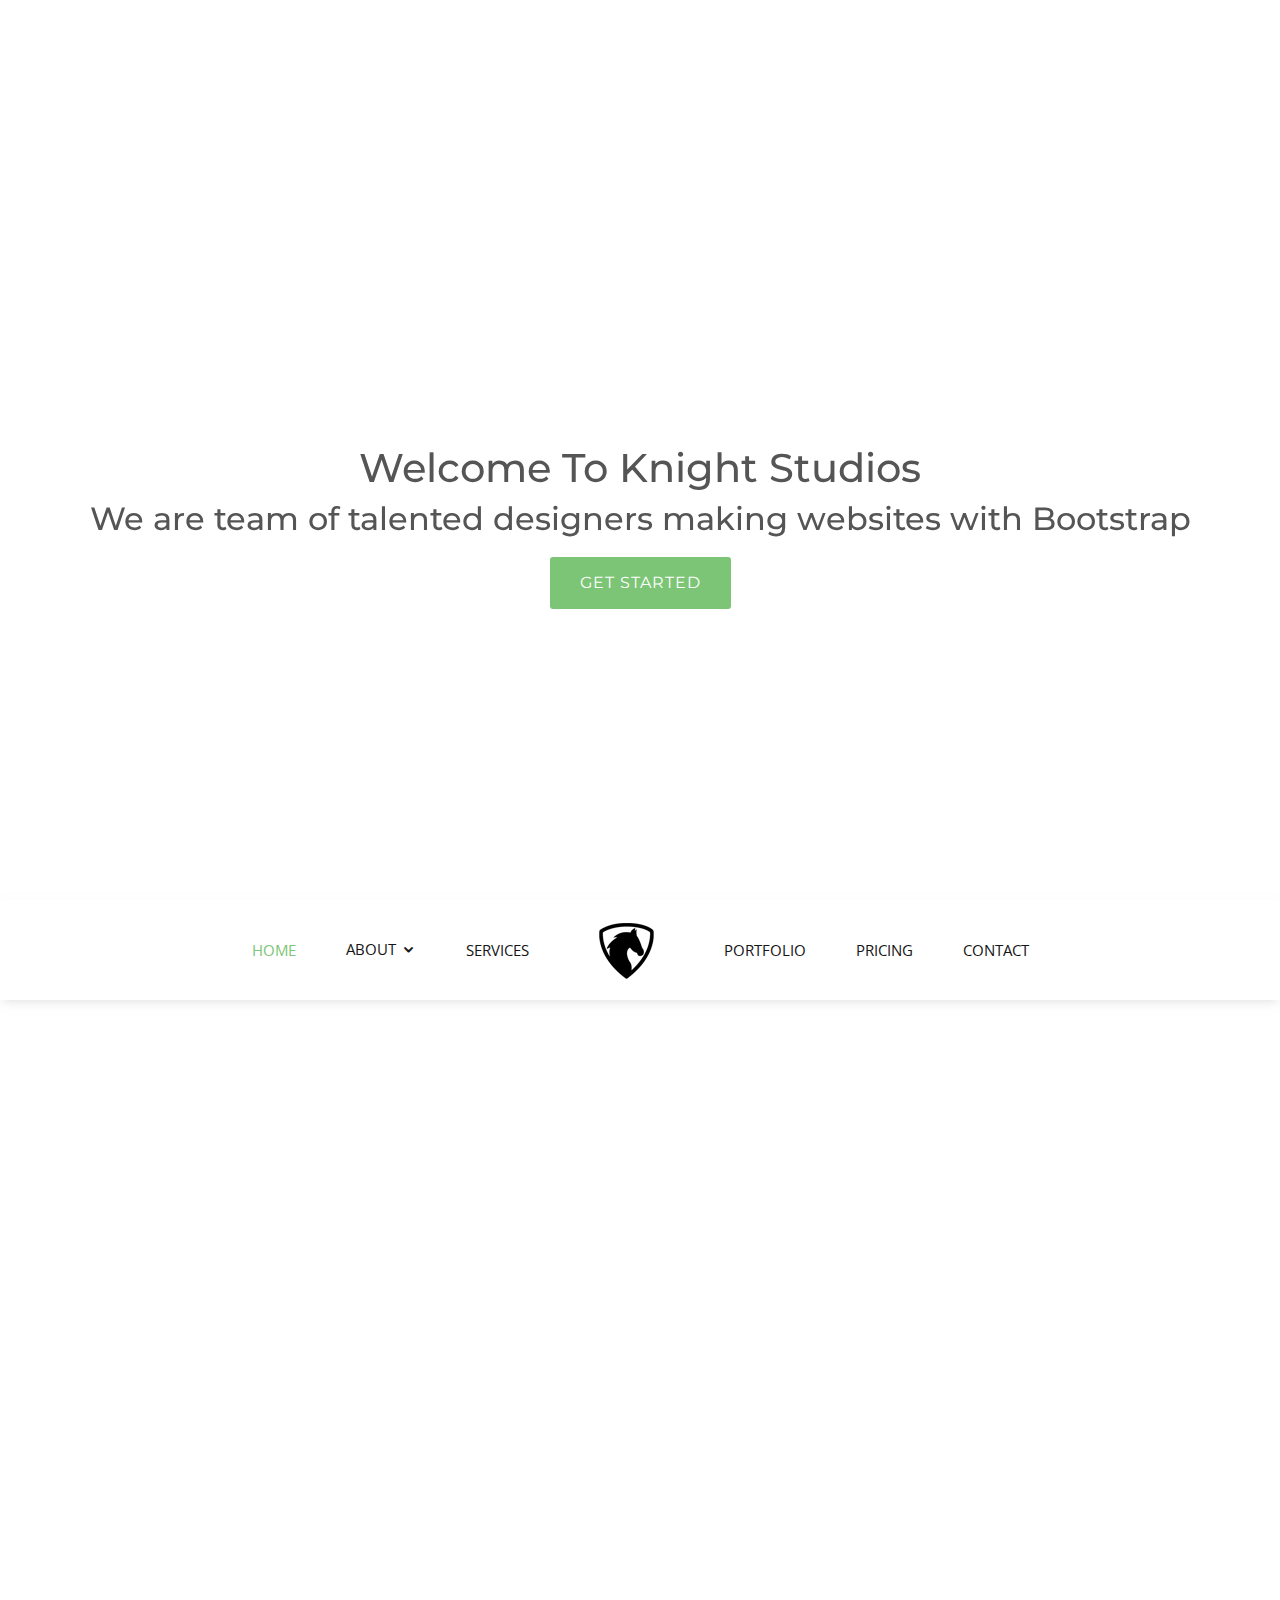
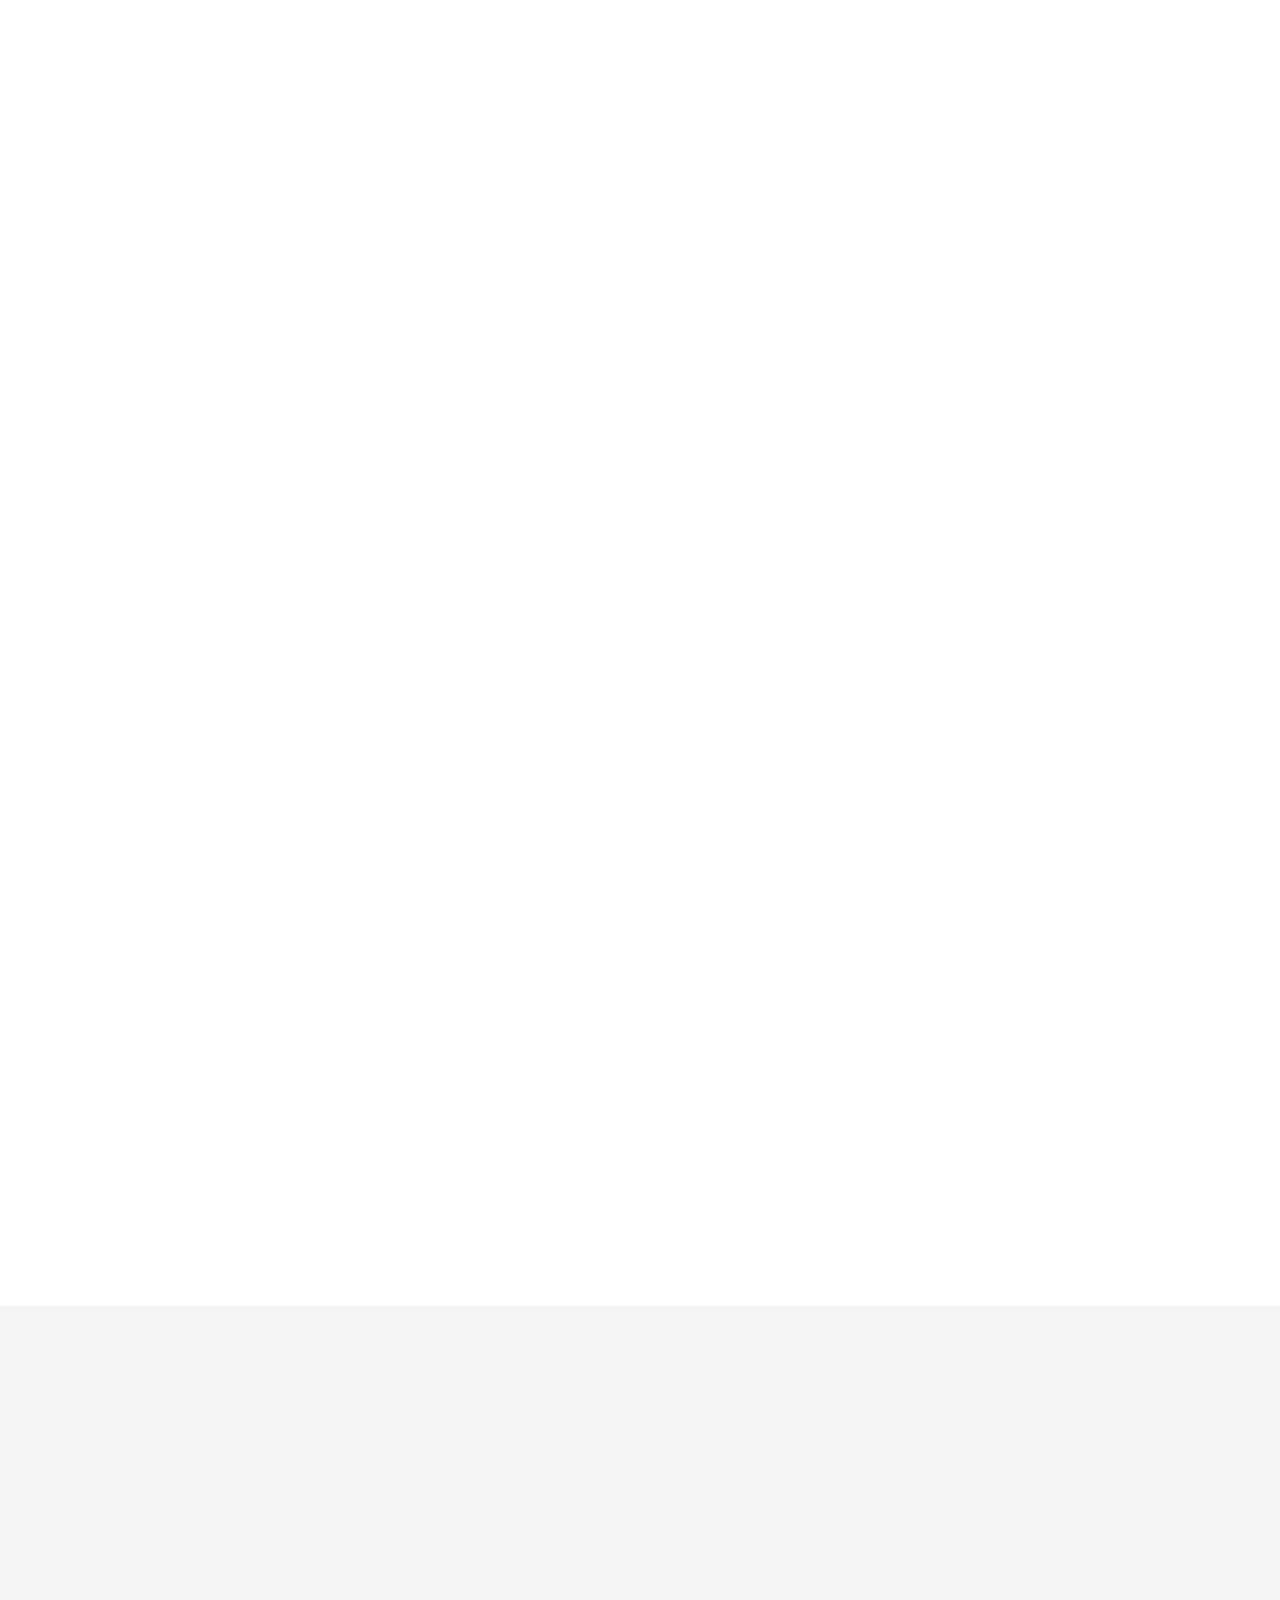
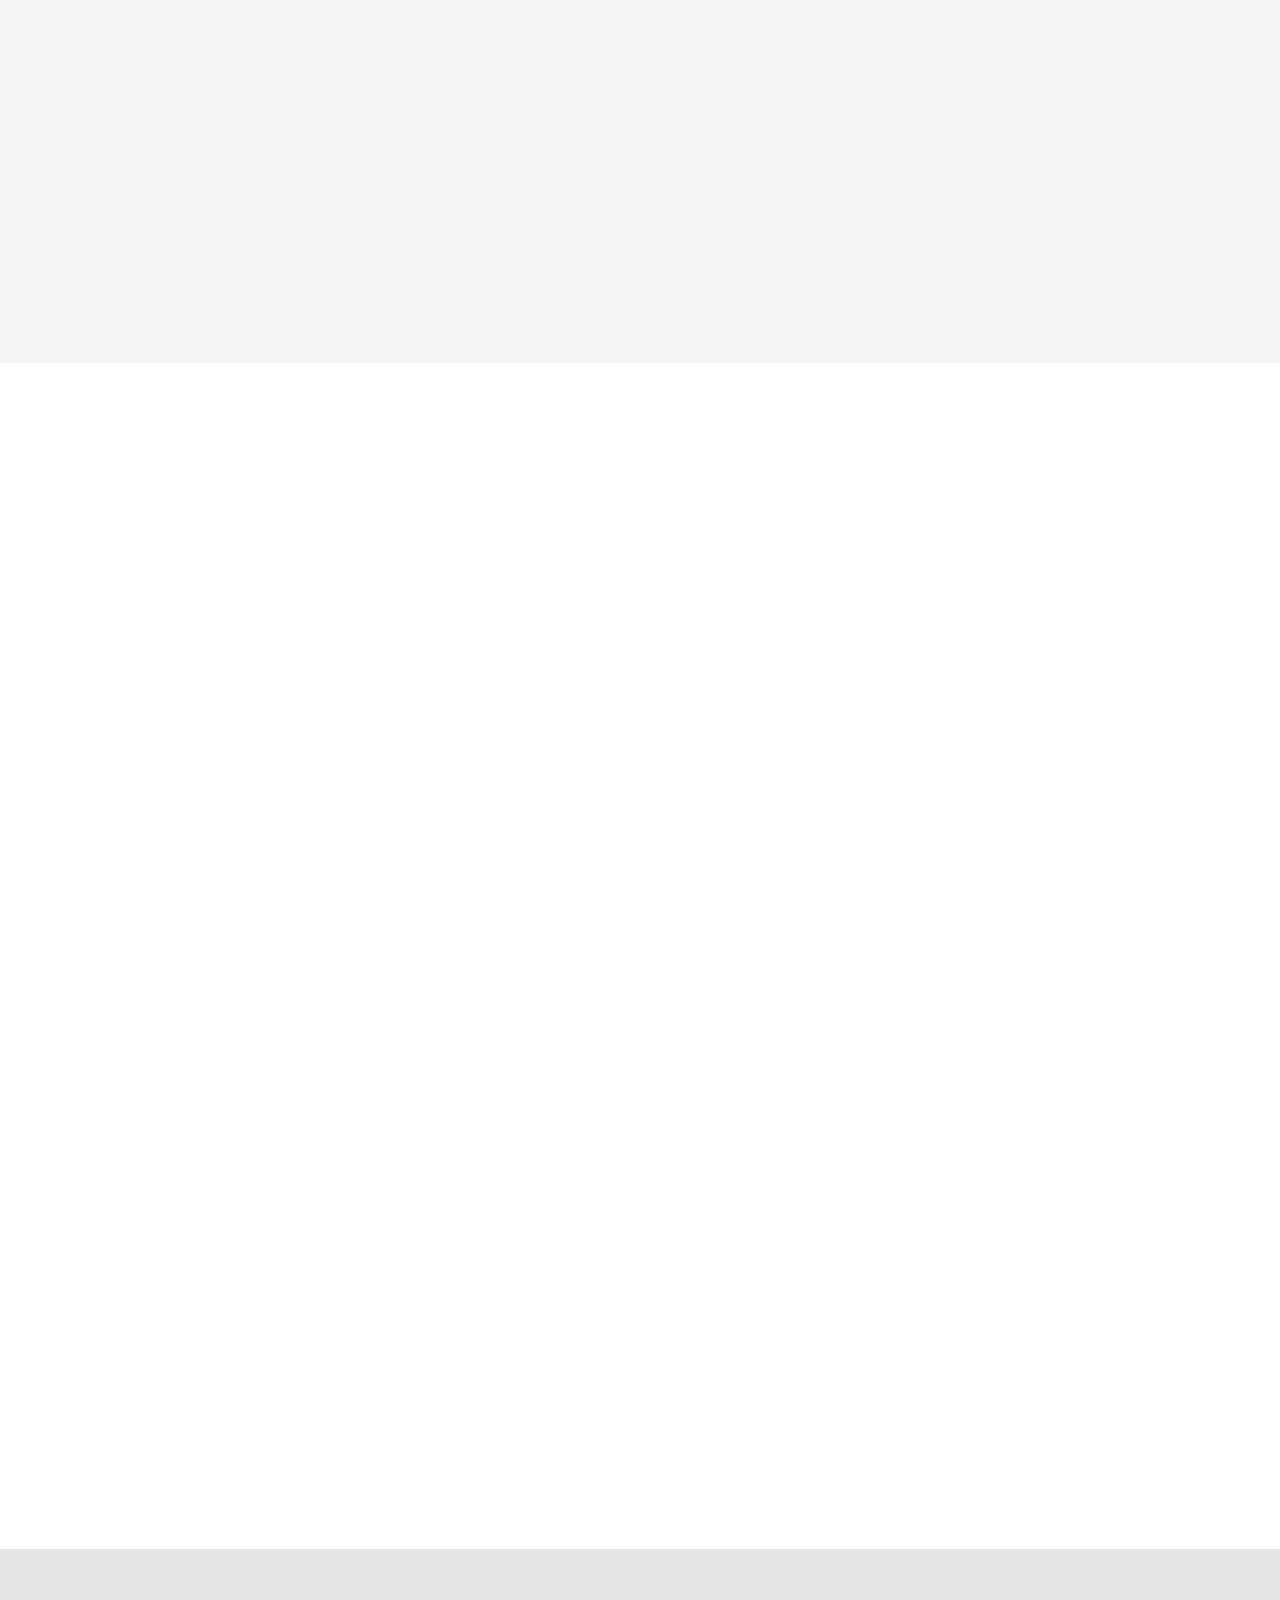
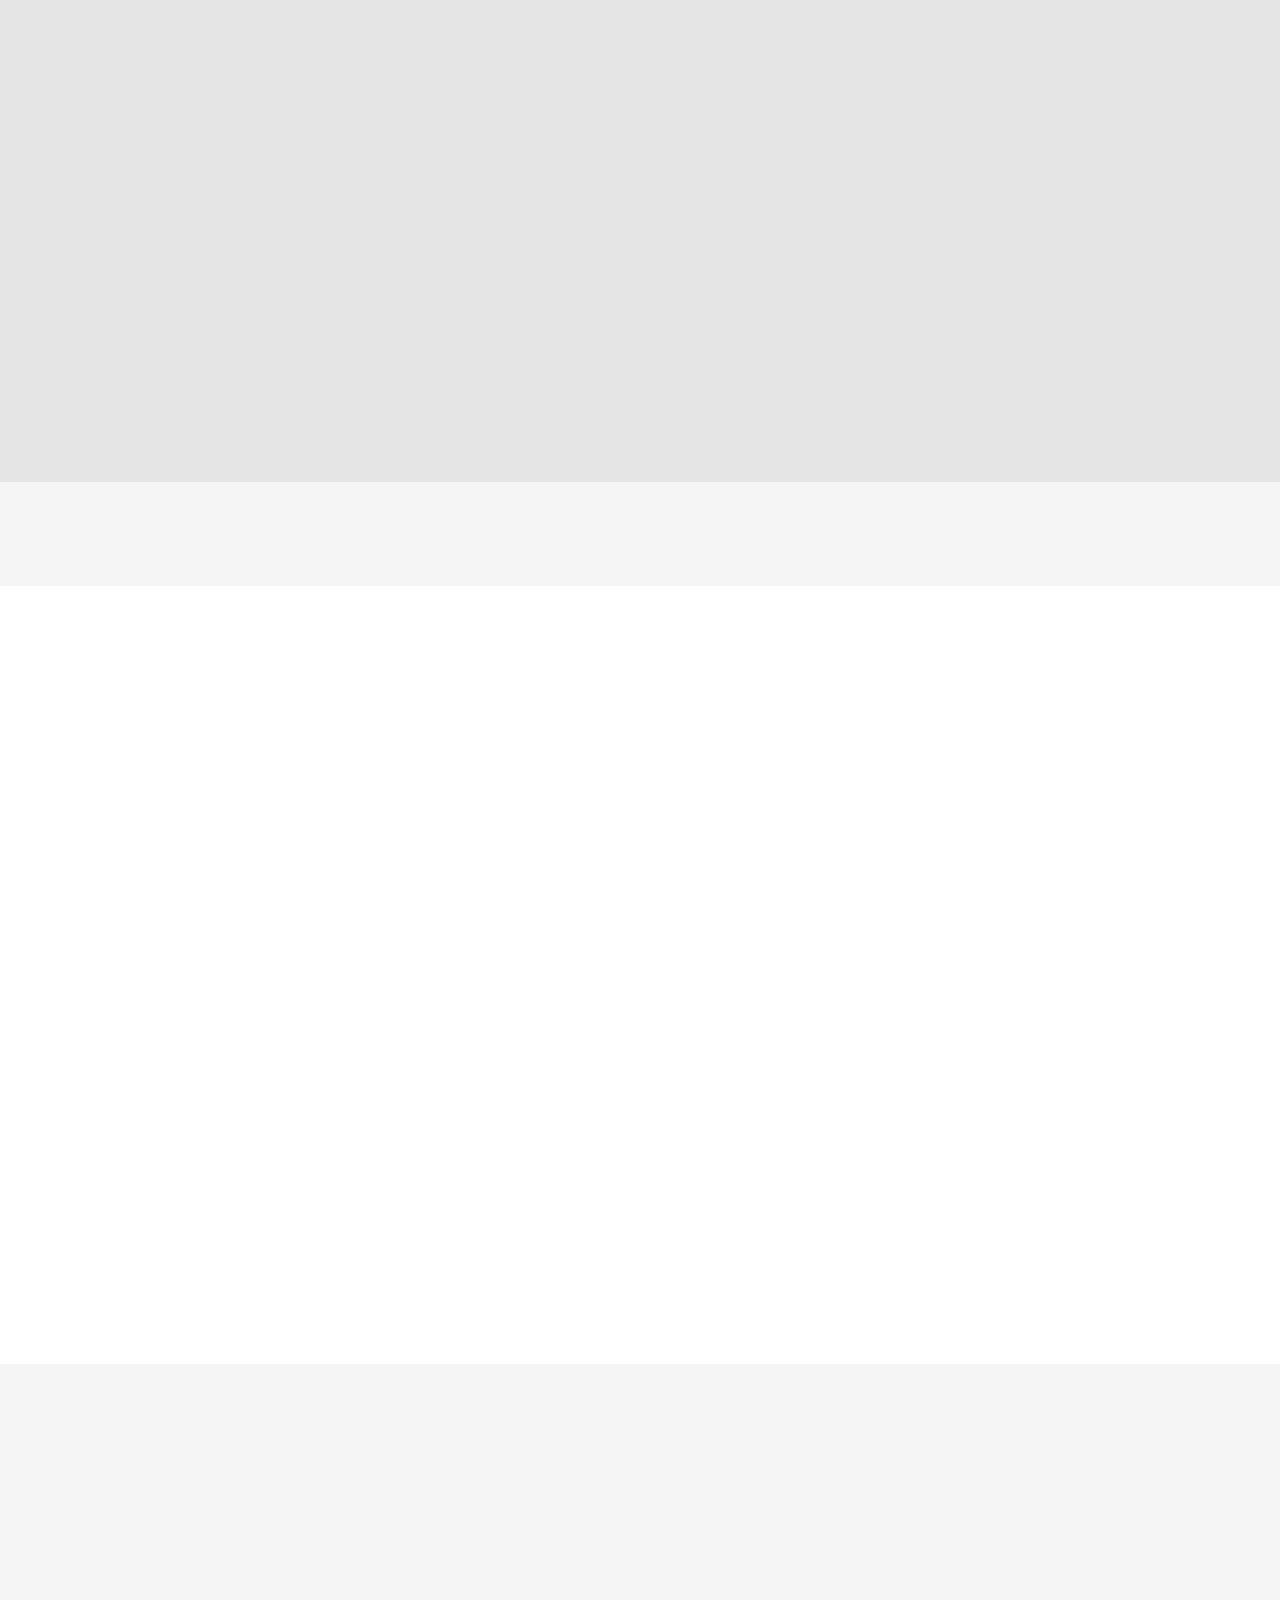
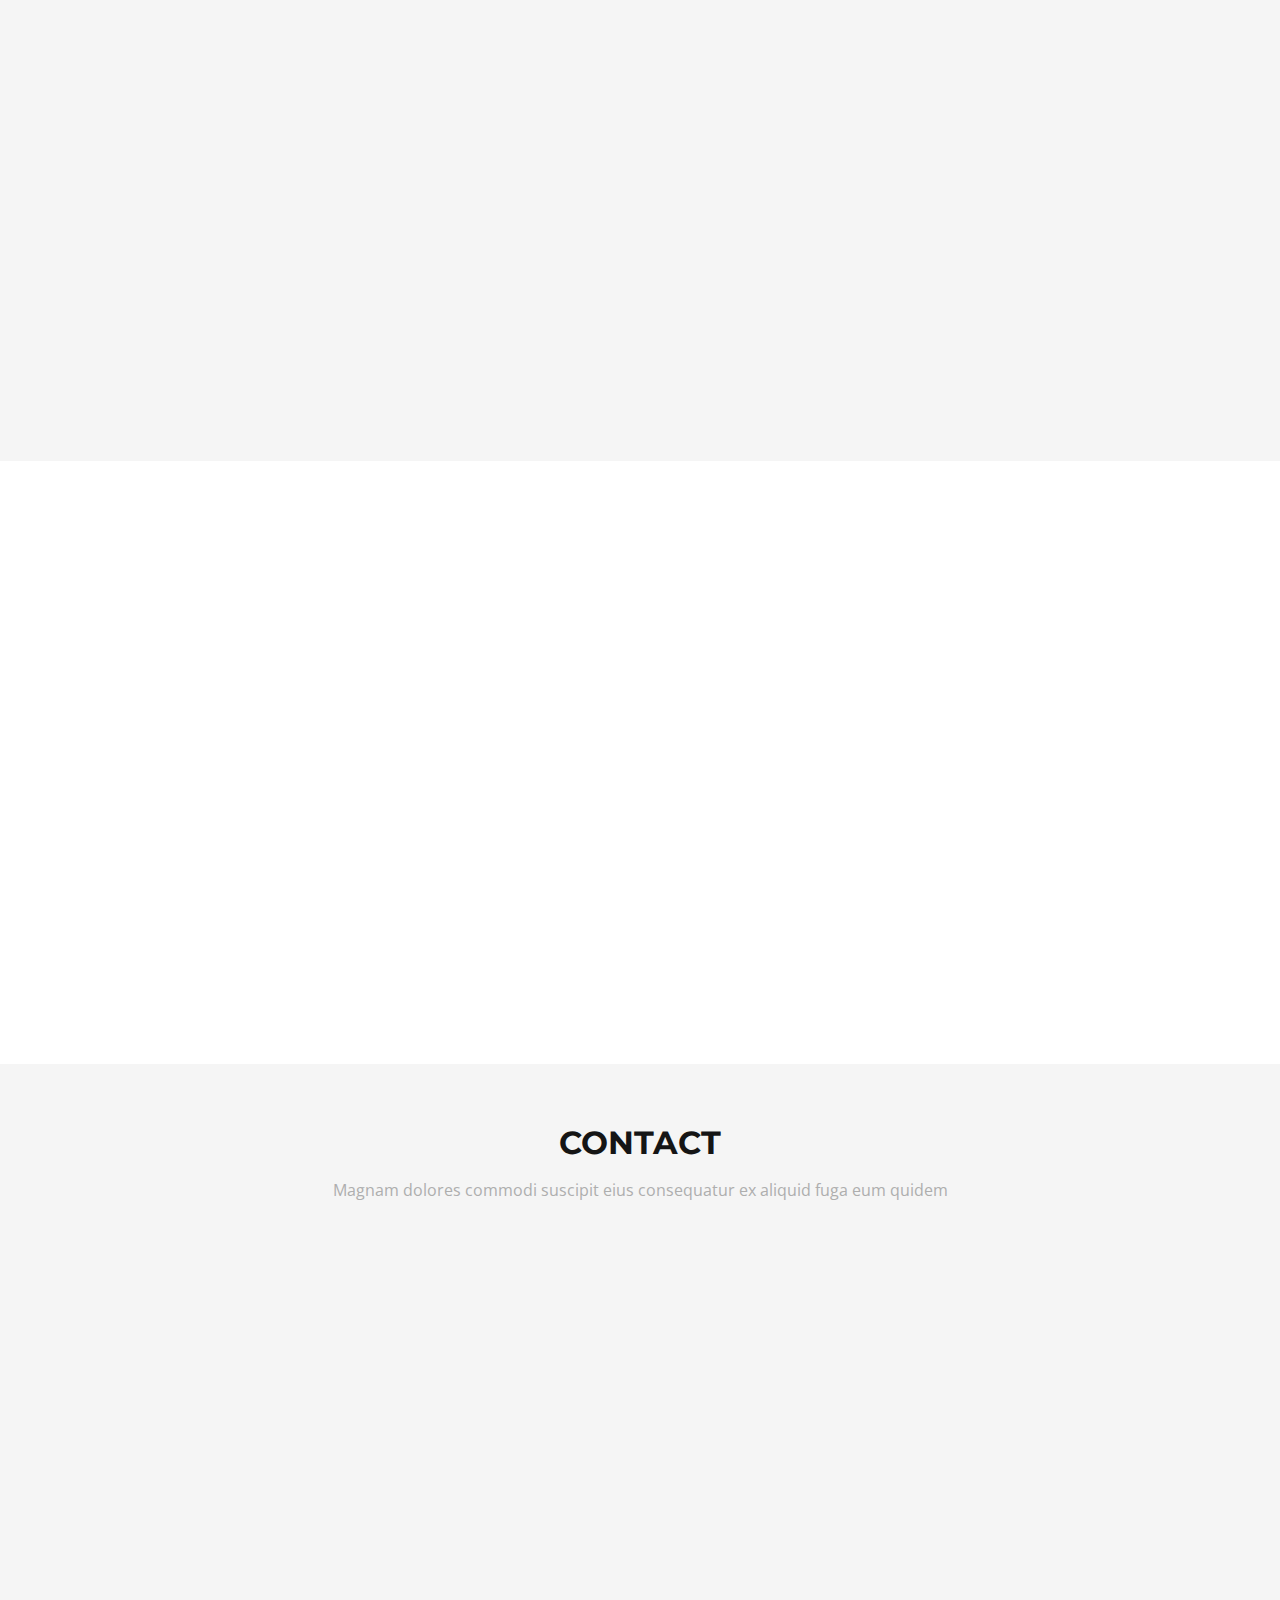
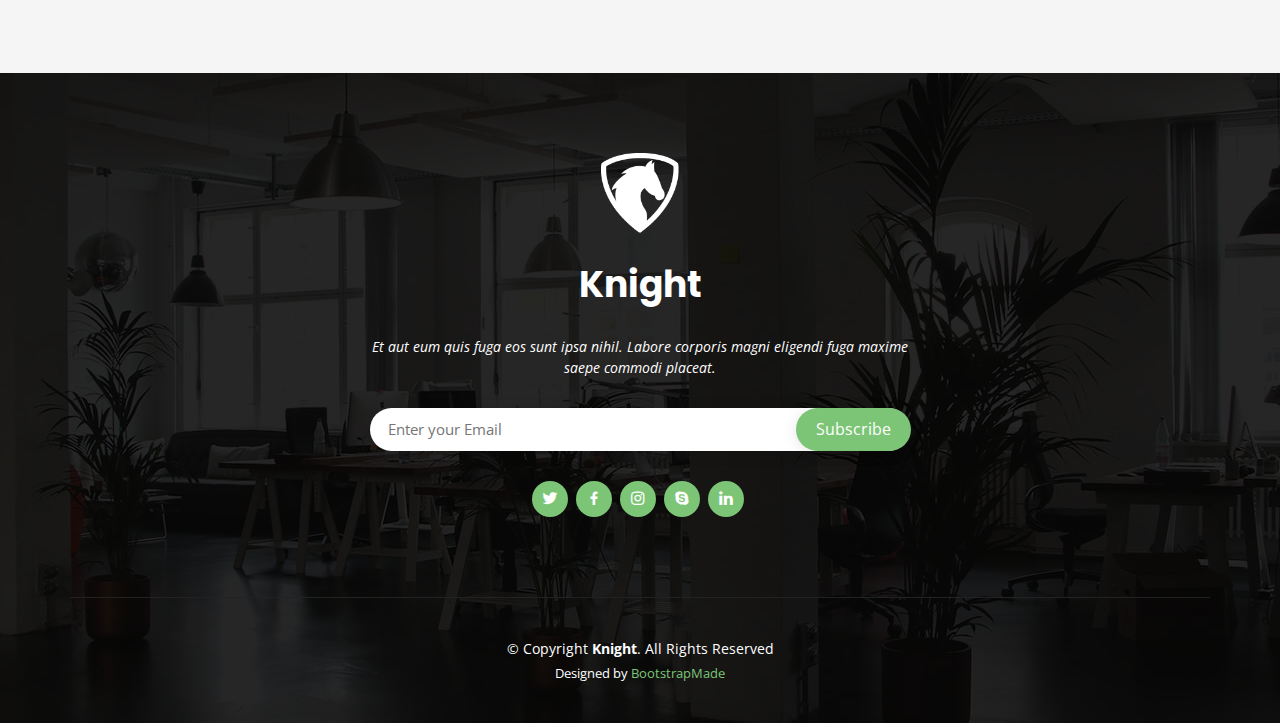
<file: projects/static/Knight/index.html>
<!DOCTYPE html>
<html lang="en">

<head>
  <meta charset="utf-8">
  <meta content="width=device-width, initial-scale=1.0" name="viewport">

  <title>Knight Bootstrap Template - Index</title>
  <meta content="" name="description">
  <meta content="" name="keywords">

  <!-- Favicons -->
  <link href="assets/img/favicon.png" rel="icon">
  <link href="assets/img/apple-touch-icon.png" rel="apple-touch-icon">

  <!-- Google Fonts -->
  <link href="https://fonts.googleapis.com/css?family=Open+Sans:300,300i,400,400i,600,600i,700,700i|Montserrat:300,300i,400,400i,500,500i,600,600i,700,700i|Poppins:300,300i,400,400i,500,500i,600,600i,700,700i" rel="stylesheet">

  <!-- Vendor CSS Files -->
  <link href="assets/vendor/bootstrap/css/bootstrap.min.css" rel="stylesheet">
  <link href="assets/vendor/icofont/icofont.min.css" rel="stylesheet">
  <link href="assets/vendor/boxicons/css/boxicons.min.css" rel="stylesheet">
  <link href="assets/vendor/venobox/venobox.css" rel="stylesheet">
  <link href="assets/vendor/owl.carousel/assets/owl.carousel.min.css" rel="stylesheet">
  <link href="assets/vendor/aos/aos.css" rel="stylesheet">

  <!-- Template Main CSS File -->
  <link href="assets/css/style.css" rel="stylesheet">

  <!-- =======================================================
  * Template Name: Knight - v2.2.1
  * Template URL: https://bootstrapmade.com/knight-free-bootstrap-theme/
  * Author: BootstrapMade.com
  * License: https://bootstrapmade.com/license/
  ======================================================== -->
</head>

<body>

  <!-- ======= Hero Section ======= -->
  <section id="hero">
    <div class="hero-container">
      <a href="index.html" class="hero-logo" data-aos="zoom-in"><img src="assets/img/hero-logo.png" alt=""></a>
      <h1 data-aos="zoom-in">Welcome To Knight Studios</h1>
      <h2 data-aos="fade-up">We are team of talented designers making websites with Bootstrap</h2>
      <a data-aos="fade-up" href="#about" class="btn-get-started scrollto">Get Started</a>
    </div>
  </section><!-- End Hero -->

  <!-- ======= Header ======= -->
  <header id="header" class="d-flex align-items-center">
    <div class="container">

      <!-- The main logo is shown in mobile version only. The centered nav-logo in nav menu is displayed in desktop view  -->
      <div class="logo d-block d-lg-none">
        <a href="index.html"><img src="assets/img/logo.png" alt="" class="img-fluid"></a>
      </div>

      <nav class="nav-menu d-none d-lg-block">
        <ul class="nav-inner">
          <li class="active"><a href="index.html">Home</a></li>
          <li class="drop-down"><a href="">About</a>
            <ul>
              <li><a href="#about">About Us</a></li>
              <li><a href="#team">Team</a></li>

              <li class="drop-down"><a href="#">Deep Drop</a>
                <ul>
                  <li><a href="#">Deep Drop Down 1</a></li>
                  <li><a href="#">Deep Drop Down 2</a></li>
                  <li><a href="#">Deep Drop Down 3</a></li>
                  <li><a href="#">Deep Drop Down 4</a></li>
                  <li><a href="#">Deep Drop Down 5</a></li>
                </ul>
              </li>
            </ul>
          </li>
          <li><a href="#services">Services</a></li>

          <li class="nav-logo"><a href="index.html"><img src="assets/img/logo.png" alt="" class="img-fluid"></a></li>

          <li><a href="#portfolio">Portfolio</a></li>
          <li><a href="#pricing">Pricing</a></li>
          <li><a href="#contact">Contact</a></li>

        </ul>
      </nav><!-- .nav-menu -->

    </div>
  </header><!-- End Header -->

  <main id="main">

    <!-- ======= About Us Section ======= -->
    <section id="about" class="about">
      <div class="container">

        <div class="section-title" data-aos="fade-up">
          <h2>About Us</h2>
          <p>Magnam dolores commodi suscipit eius consequatur</p>
        </div>

        <div class="row">
          <div class="col-lg-6" data-aos="fade-right">
            <div class="image">
              <img src="assets/img/about.jpg" class="img-fluid" alt="">
            </div>
          </div>
          <div class="col-lg-6" data-aos="fade-left">
            <div class="content pt-4 pt-lg-0 pl-0 pl-lg-3 ">
              <h3>Voluptatem dignissimos provident quasi corporis</h3>
              <p class="font-italic">
                Lorem ipsum dolor sit amet, consectetur adipiscing elit, sed do eiusmod tempor incididunt ut labore et dolore
                magna aliqua.
              </p>
              <ul>
                <li><i class="bx bx-check-double"></i> Ullamco laboris nisi ut aliquip ex ea commodo consequat.</li>
                <li><i class="bx bx-check-double"></i> Duis aute irure dolor in reprehenderit in voluptate velit.</li>
                <li><i class="bx bx-check-double"></i> Ullamco laboris nisi ut aliquip ex ea commodo consequat. Duis aute irure dolor in reprehenderit in voluptate trideta storacalaperda mastiro dolore eu fugiat nulla pariatur.</li>
              </ul>
              <p>
                Ullamco laboris nisi ut aliquip ex ea commodo consequat. Duis aute irure dolor in reprehenderit in voluptate
                velit esse cillum dolore eu fugiat nulla pariatur. Excepteur sint occaecat cupidatat non proident, sunt in
                culpa qui officia deserunt mollit anim id est laborum
              </p>
            </div>
          </div>
        </div>

      </div>
    </section><!-- End About Us Section -->

    <!-- ======= Services Section ======= -->
    <section id="services" class="services">
      <div class="container">

        <div class="section-title" data-aos="fade-up">
          <h2>Services</h2>
          <p>Magnam dolores commodi suscipit eius consequatur ex aliquid fuga eum quidem</p>
        </div>

        <div class="row">
          <div class="col-lg-6 order-2 order-lg-1">
            <div class="icon-box mt-5 mt-lg-0" data-aos="fade-up">
              <i class="bx bx-receipt"></i>
              <h4>Est labore ad</h4>
              <p>Consequuntur sunt aut quasi enim aliquam quae harum pariatur laboris nisi ut aliquip</p>
            </div>
            <div class="icon-box mt-5" data-aos="fade-up" data-aos-delay="100">
              <i class="bx bx-cube-alt"></i>
              <h4>Harum esse qui</h4>
              <p>Excepteur sint occaecat cupidatat non proident, sunt in culpa qui officia deserunt</p>
            </div>
            <div class="icon-box mt-5" data-aos="fade-up" data-aos-delay="200">
              <i class="bx bx-images"></i>
              <h4>Aut occaecati</h4>
              <p>Aut suscipit aut cum nemo deleniti aut omnis. Doloribus ut maiores omnis facere</p>
            </div>
            <div class="icon-box mt-5" data-aos="fade-up" data-aos-delay="300">
              <i class="bx bx-shield"></i>
              <h4>Beatae veritatis</h4>
              <p>Expedita veritatis consequuntur nihil tempore laudantium vitae denat pacta</p>
            </div>
          </div>
          <div class="image col-lg-6 order-1 order-lg-2" style='background-image: url("assets/img/services.jpg");' data-aos="fade-left" data-aos-delay="100"></div>
        </div>

      </div>
    </section><!-- End Services Section -->

    <!-- ======= Featured Section ======= -->
    <section id="featured" class="featured">
      <div class="container">

        <div class="row">
          <div class="col-lg-6" data-aos="fade-right">
            <div class="tab-content">
              <div class="tab-pane active show" id="tab-1">
                <figure>
                  <img src="assets/img/featured-1.png" alt="" class="img-fluid">
                </figure>
              </div>
              <div class="tab-pane" id="tab-2">
                <figure>
                  <img src="assets/img/featured-2.png" alt="" class="img-fluid">
                </figure>
              </div>
              <div class="tab-pane" id="tab-3">
                <figure>
                  <img src="assets/img/featured-3.png" alt="" class="img-fluid">
                </figure>
              </div>
              <div class="tab-pane" id="tab-4">
                <figure>
                  <img src="assets/img/featured-4.png" alt="" class="img-fluid">
                </figure>
              </div>
            </div>
          </div>
          <div class="col-lg-6 mt-4 mt-lg-0" data-aos="fade-left">
            <ul class="nav nav-tabs flex-column">
              <li class="nav-item">
                <a class="nav-link active show" data-toggle="tab" href="#tab-1">
                  <h4>Modi sit est</h4>
                  <p>Quis excepturi porro totam sint earum quo nulla perspiciatis eius.</p>
                </a>
              </li>
              <li class="nav-item mt-2">
                <a class="nav-link" data-toggle="tab" href="#tab-2">
                  <h4>Unde praesentium sed</h4>
                  <p>Voluptas vel esse repudiandae quo excepturi.</p>
                </a>
              </li>
              <li class="nav-item mt-2">
                <a class="nav-link" data-toggle="tab" href="#tab-3">
                  <h4>Pariatur explicabo vel</h4>
                  <p>Velit veniam ipsa sit nihil blanditiis mollitia natus.</p>
                </a>
              </li>
              <li class="nav-item mt-2">
                <a class="nav-link" data-toggle="tab" href="#tab-4">
                  <h4>Nostrum qui quasi</h4>
                  <p>Ratione hic sapiente nostrum doloremque illum nulla praesentium id</p>
                </a>
              </li>
            </ul>
          </div>
        </div>

      </div>
    </section><!-- End Featured Section -->

    <!-- ======= Why Us Section ======= -->
    <section id="why-us" class="why-us">
      <div class="container-fluid">

        <div class="row">

          <div class="col-lg-7 order-2 order-lg-1 d-flex flex-column justify-content-center align-items-stretch">

            <div class="content" data-aos="fade-up">
              <h3>Eum ipsam laborum deleniti <strong>velit pariatur architecto aut nihil</strong></h3>
              <p>
                Lorem ipsum dolor sit amet, consectetur adipiscing elit, sed do eiusmod tempor incididunt ut labore et dolore magna aliqua. Duis aute irure dolor in reprehenderit
              </p>
            </div>

            <div class="accordion-list">
              <ul>
                <li data-aos="fade-up" data-aos-delay="100">
                  <a data-toggle="collapse" class="collapse" href="#accordion-list-1"><span>01</span> Non consectetur a erat nam at lectus urna duis? <i class="bx bx-chevron-down icon-show"></i><i class="bx bx-chevron-up icon-close"></i></a>
                  <div id="accordion-list-1" class="collapse show" data-parent=".accordion-list">
                    <p>
                      Feugiat pretium nibh ipsum consequat. Tempus iaculis urna id volutpat lacus laoreet non curabitur gravida. Venenatis lectus magna fringilla urna porttitor rhoncus dolor purus non.
                    </p>
                  </div>
                </li>

                <li data-aos="fade-up" data-aos-delay="200">
                  <a data-toggle="collapse" href="#accordion-list-2" class="collapsed"><span>02</span> Feugiat scelerisque varius morbi enim nunc? <i class="bx bx-chevron-down icon-show"></i><i class="bx bx-chevron-up icon-close"></i></a>
                  <div id="accordion-list-2" class="collapse" data-parent=".accordion-list">
                    <p>
                      Dolor sit amet consectetur adipiscing elit pellentesque habitant morbi. Id interdum velit laoreet id donec ultrices. Fringilla phasellus faucibus scelerisque eleifend donec pretium. Est pellentesque elit ullamcorper dignissim. Mauris ultrices eros in cursus turpis massa tincidunt dui.
                    </p>
                  </div>
                </li>

                <li data-aos="fade-up" data-aos-delay="300">
                  <a data-toggle="collapse" href="#accordion-list-3" class="collapsed"><span>03</span> Dolor sit amet consectetur adipiscing elit? <i class="bx bx-chevron-down icon-show"></i><i class="bx bx-chevron-up icon-close"></i></a>
                  <div id="accordion-list-3" class="collapse" data-parent=".accordion-list">
                    <p>
                      Eleifend mi in nulla posuere sollicitudin aliquam ultrices sagittis orci. Faucibus pulvinar elementum integer enim. Sem nulla pharetra diam sit amet nisl suscipit. Rutrum tellus pellentesque eu tincidunt. Lectus urna duis convallis convallis tellus. Urna molestie at elementum eu facilisis sed odio morbi quis
                    </p>
                  </div>
                </li>

              </ul>
            </div>

          </div>

          <div class="col-lg-5 order-1 order-lg-2 align-items-stretch video-box" style='background-image: url("assets/img/why-us.jpg");' data-aos="zoom-in">
            <a href="https://www.youtube.com/watch?v=LIqQNG_q2us" class="venobox play-btn mb-4" data-vbtype="video" data-autoplay="true"></a>
          </div>

        </div>

      </div>
    </section><!-- End Why Us Section -->

    <!-- ======= Portfolio Section ======= -->
    <section id="portfolio" class="portfolio">
      <div class="container">

        <div class="section-title" data-aos="fade-up">
          <h2>Portfolio</h2>
          <p>Magnam dolores commodi suscipit eius consequatur ex aliquid fuga eum quidem</p>
        </div>

        <div class="row" data-aos="fade-up" data-aos-delay="100">
          <div class="col-lg-12 d-flex justify-content-center">
            <ul id="portfolio-flters">
              <li data-filter="*" class="filter-active">All</li>
              <li data-filter=".filter-app">App</li>
              <li data-filter=".filter-card">Card</li>
              <li data-filter=".filter-web">Web</li>
            </ul>
          </div>
        </div>

        <div class="row portfolio-container" data-aos="fade-up" data-aos-delay="200">

          <div class="col-lg-4 col-md-6 portfolio-item filter-app">
            <div class="portfolio-wrap">
              <img src="assets/img/portfolio/portfolio-1.jpg" class="img-fluid" alt="">
              <div class="portfolio-info">
                <h4>App 1</h4>
                <p>App</p>
                <div class="portfolio-links">
                  <a href="assets/img/portfolio/portfolio-1.jpg" data-gall="portfolioGallery" class="venobox" title="App 1"><i class="bx bx-plus"></i></a>
                  <a href="portfolio-details.html" title="More Details"><i class="bx bx-link"></i></a>
                </div>
              </div>
            </div>
          </div>

          <div class="col-lg-4 col-md-6 portfolio-item filter-web">
            <div class="portfolio-wrap">
              <img src="assets/img/portfolio/portfolio-2.jpg" class="img-fluid" alt="">
              <div class="portfolio-info">
                <h4>Web 3</h4>
                <p>Web</p>
                <div class="portfolio-links">
                  <a href="assets/img/portfolio/portfolio-2.jpg" data-gall="portfolioGallery" class="venobox" title="Web 3"><i class="bx bx-plus"></i></a>
                  <a href="portfolio-details.html" title="More Details"><i class="bx bx-link"></i></a>
                </div>
              </div>
            </div>
          </div>

          <div class="col-lg-4 col-md-6 portfolio-item filter-app">
            <div class="portfolio-wrap">
              <img src="assets/img/portfolio/portfolio-3.jpg" class="img-fluid" alt="">
              <div class="portfolio-info">
                <h4>App 2</h4>
                <p>App</p>
                <div class="portfolio-links">
                  <a href="assets/img/portfolio/portfolio-3.jpg" data-gall="portfolioGallery" class="venobox" title="App 2"><i class="bx bx-plus"></i></a>
                  <a href="portfolio-details.html" title="More Details"><i class="bx bx-link"></i></a>
                </div>
              </div>
            </div>
          </div>

          <div class="col-lg-4 col-md-6 portfolio-item filter-card">
            <div class="portfolio-wrap">
              <img src="assets/img/portfolio/portfolio-4.jpg" class="img-fluid" alt="">
              <div class="portfolio-info">
                <h4>Card 2</h4>
                <p>Card</p>
                <div class="portfolio-links">
                  <a href="assets/img/portfolio/portfolio-4.jpg" data-gall="portfolioGallery" class="venobox" title="Card 2"><i class="bx bx-plus"></i></a>
                  <a href="portfolio-details.html" title="More Details"><i class="bx bx-link"></i></a>
                </div>
              </div>
            </div>
          </div>

          <div class="col-lg-4 col-md-6 portfolio-item filter-web">
            <div class="portfolio-wrap">
              <img src="assets/img/portfolio/portfolio-5.jpg" class="img-fluid" alt="">
              <div class="portfolio-info">
                <h4>Web 2</h4>
                <p>Web</p>
                <div class="portfolio-links">
                  <a href="assets/img/portfolio/portfolio-5.jpg" data-gall="portfolioGallery" class="venobox" title="Web 2"><i class="bx bx-plus"></i></a>
                  <a href="portfolio-details.html" title="More Details"><i class="bx bx-link"></i></a>
                </div>
              </div>
            </div>
          </div>

          <div class="col-lg-4 col-md-6 portfolio-item filter-app">
            <div class="portfolio-wrap">
              <img src="assets/img/portfolio/portfolio-6.jpg" class="img-fluid" alt="">
              <div class="portfolio-info">
                <h4>App 3</h4>
                <p>App</p>
                <div class="portfolio-links">
                  <a href="assets/img/portfolio/portfolio-6.jpg" data-gall="portfolioGallery" class="venobox" title="App 3"><i class="bx bx-plus"></i></a>
                  <a href="portfolio-details.html" title="More Details"><i class="bx bx-link"></i></a>
                </div>
              </div>
            </div>
          </div>

          <div class="col-lg-4 col-md-6 portfolio-item filter-card">
            <div class="portfolio-wrap">
              <img src="assets/img/portfolio/portfolio-7.jpg" class="img-fluid" alt="">
              <div class="portfolio-info">
                <h4>Card 1</h4>
                <p>Card</p>
                <div class="portfolio-links">
                  <a href="assets/img/portfolio/portfolio-7.jpg" data-gall="portfolioGallery" class="venobox" title="Card 1"><i class="bx bx-plus"></i></a>
                  <a href="portfolio-details.html" title="More Details"><i class="bx bx-link"></i></a>
                </div>
              </div>
            </div>
          </div>

          <div class="col-lg-4 col-md-6 portfolio-item filter-card">
            <div class="portfolio-wrap">
              <img src="assets/img/portfolio/portfolio-8.jpg" class="img-fluid" alt="">
              <div class="portfolio-info">
                <h4>Card 3</h4>
                <p>Card</p>
                <div class="portfolio-links">
                  <a href="assets/img/portfolio/portfolio-8.jpg" data-gall="portfolioGallery" class="venobox" title="Card 3"><i class="bx bx-plus"></i></a>
                  <a href="portfolio-details.html" title="More Details"><i class="bx bx-link"></i></a>
                </div>
              </div>
            </div>
          </div>

          <div class="col-lg-4 col-md-6 portfolio-item filter-web">
            <div class="portfolio-wrap">
              <img src="assets/img/portfolio/portfolio-9.jpg" class="img-fluid" alt="">
              <div class="portfolio-info">
                <h4>Web 3</h4>
                <p>Web</p>
                <div class="portfolio-links">
                  <a href="assets/img/portfolio/portfolio-9.jpg" data-gall="portfolioGallery" class="venobox" title="Web 3"><i class="bx bx-plus"></i></a>
                  <a href="portfolio-details.html" title="More Details"><i class="bx bx-link"></i></a>
                </div>
              </div>
            </div>
          </div>

        </div>

      </div>
    </section><!-- End Portfolio Section -->

    <!-- ======= Testimonials Section ======= -->
    <section id="testimonials" class="testimonials">
      <div class="container" data-aos="zoom-in">
        <div class="quote-icon">
          <i class="bx bxs-quote-right"></i>
        </div>
        <div class="owl-carousel testimonials-carousel">

          <div class="testimonial-item">
            <p>
              Proin iaculis purus consequat sem cure digni ssim donec porttitora entum suscipit rhoncus. Accusantium quam, ultricies eget id, aliquam eget nibh et. Maecen aliquam, risus at semper.
            </p>
            <img src="assets/img/testimonials/testimonials-1.jpg" class="testimonial-img" alt="">
            <h3>Saul Goodman</h3>
            <h4>Ceo &amp; Founder</h4>
          </div>

          <div class="testimonial-item">
            <p>
              Export tempor illum tamen malis malis eram quae irure esse labore quem cillum quid cillum eram malis quorum velit fore eram velit sunt aliqua noster fugiat irure amet legam anim culpa.
            </p>
            <img src="assets/img/testimonials/testimonials-2.jpg" class="testimonial-img" alt="">
            <h3>Sara Wilsson</h3>
            <h4>Designer</h4>
          </div>

          <div class="testimonial-item">
            <p>
              Enim nisi quem export duis labore cillum quae magna enim sint quorum nulla quem veniam duis minim tempor labore quem eram duis noster aute amet eram fore quis sint minim.
            </p>
            <img src="assets/img/testimonials/testimonials-3.jpg" class="testimonial-img" alt="">
            <h3>Jena Karlis</h3>
            <h4>Store Owner</h4>
          </div>

          <div class="testimonial-item">
            <p>
              Fugiat enim eram quae cillum dolore dolor amet nulla culpa multos export minim fugiat minim velit minim dolor enim duis veniam ipsum anim magna sunt elit fore quem dolore labore illum veniam.
            </p>
            <img src="assets/img/testimonials/testimonials-4.jpg" class="testimonial-img" alt="">
            <h3>Matt Brandon</h3>
            <h4>Freelancer</h4>
          </div>

          <div class="testimonial-item">
            <p>
              Quis quorum aliqua sint quem legam fore sunt eram irure aliqua veniam tempor noster veniam enim culpa labore duis sunt culpa nulla illum cillum fugiat legam esse veniam culpa fore nisi cillum quid.
            </p>
            <img src="assets/img/testimonials/testimonials-5.jpg" class="testimonial-img" alt="">
            <h3>John Larson</h3>
            <h4>Entrepreneur</h4>
          </div>

        </div>

      </div>
    </section><!-- End Testimonials Section -->

    <!-- ======= Clients Section ======= -->
    <section id="clients" class="clients">
      <div class="container">

        <div class="row">

          <div class="col-lg-2 col-md-4 col-6" data-aos="zoom-in">
            <img src="assets/img/clients/client-1.png" class="img-fluid" alt="">
          </div>

          <div class="col-lg-2 col-md-4 col-6" data-aos="zoom-in" data-aos-delay="100">
            <img src="assets/img/clients/client-2.png" class="img-fluid" alt="">
          </div>

          <div class="col-lg-2 col-md-4 col-6" data-aos="zoom-in" data-aos-delay="200">
            <img src="assets/img/clients/client-3.png" class="img-fluid" alt="">
          </div>

          <div class="col-lg-2 col-md-4 col-6" data-aos="zoom-in" data-aos-delay="300">
            <img src="assets/img/clients/client-4.png" class="img-fluid" alt="">
          </div>

          <div class="col-lg-2 col-md-4 col-6" data-aos="zoom-in" data-aos-delay="400">
            <img src="assets/img/clients/client-5.png" class="img-fluid" alt="">
          </div>

          <div class="col-lg-2 col-md-4 col-6" data-aos="zoom-in" data-aos-delay="500">
            <img src="assets/img/clients/client-6.png" class="img-fluid" alt="">
          </div>

        </div>

      </div>
    </section><!-- End Clients Section -->

    <!-- ======= Team Section ======= -->
    <section id="team" class="team">
      <div class="container">

        <div class="section-title" data-aos="fade-up">
          <h2>Team</h2>
          <p>Magnam dolores commodi suscipit eius consequatur ex aliquid fuga eum quidem</p>
        </div>

        <div class="row">

          <div class="col-lg-4 col-md-6 d-flex align-items-stretch">
            <div class="member" data-aos="zoom-in">
              <div class="member-img">
                <img src="assets/img/team/team-1.jpg" class="img-fluid" alt="">
                <div class="social">
                  <a href=""><i class="icofont-twitter"></i></a>
                  <a href=""><i class="icofont-facebook"></i></a>
                  <a href=""><i class="icofont-instagram"></i></a>
                  <a href=""><i class="icofont-linkedin"></i></a>
                </div>
              </div>
              <div class="member-info">
                <h4>Walter White</h4>
                <span>Chief Executive Officer</span>
                <p>Animi est delectus alias quam repellendus nihil nobis dolor. Est sapiente occaecati et dolore. Omnis aut ut nesciunt explicabo qui. Eius nam deleniti ut omnis</p>
              </div>
            </div>
          </div>

          <div class="col-lg-4 col-md-6 d-flex align-items-stretch">
            <div class="member" data-aos="zoom-in" data-aos-delay="100">
              <div class="member-img">
                <img src="assets/img/team/team-2.jpg" class="img-fluid" alt="">
                <div class="social">
                  <a href=""><i class="icofont-twitter"></i></a>
                  <a href=""><i class="icofont-facebook"></i></a>
                  <a href=""><i class="icofont-instagram"></i></a>
                  <a href=""><i class="icofont-linkedin"></i></a>
                </div>
              </div>
              <div class="member-info">
                <h4>Sarah Jhonson</h4>
                <span>Product Manager</span>
                <p>Aspernatur iste esse aliquam enim et corporis. Molestiae voluptatem aut eligendi quis aut. Libero vel amet voluptatem eos rerum non doloremque</p>
              </div>
            </div>
          </div>

          <div class="col-lg-4 col-md-6 d-flex align-items-stretch">
            <div class="member" data-aos="zoom-in" data-aos-delay="200">
              <div class="member-img">
                <img src="assets/img/team/team-3.jpg" class="img-fluid" alt="">
                <div class="social">
                  <a href=""><i class="icofont-twitter"></i></a>
                  <a href=""><i class="icofont-facebook"></i></a>
                  <a href=""><i class="icofont-instagram"></i></a>
                  <a href=""><i class="icofont-linkedin"></i></a>
                </div>
              </div>
              <div class="member-info">
                <h4>William Anderson</h4>
                <span>CTO</span>
                <p>Ut enim possimus nihil cupiditate beatae. Veniam facere quae non qui necessitatibus rerum eos vero. Maxime sit sunt quo dolor autem est qui quaerat</p>
              </div>
            </div>
          </div>

        </div>

      </div>
    </section><!-- End Team Section -->

    <!-- ======= Pricing Section ======= -->
    <section id="pricing" class="pricing section-bg">
      <div class="container">

        <div class="section-title" data-aos="fade-up">
          <h2>Pricing</h2>
          <p>Magnam dolores commodi suscipit eius consequatur ex aliquid fuga eum quidem</p>
        </div>

        <div class="row">

          <div class="col-lg-4 col-md-6">
            <div class="box" data-aos="zoom-in" data-aos-delay="100">
              <h3>Free</h3>
              <h4><sup>$</sup>0<span> / month</span></h4>
              <ul>
                <li>Aida dere</li>
                <li>Nec feugiat nisl</li>
                <li>Nulla at volutpat dola</li>
                <li class="na">Pharetra massa</li>
                <li class="na">Massa ultricies mi</li>
              </ul>
              <div class="btn-wrap">
                <a href="#" class="btn-buy">Buy Now</a>
              </div>
            </div>
          </div>

          <div class="col-lg-4 col-md-6 mt-4 mt-md-0">
            <div class="box recommended" data-aos="zoom-in">
              <span class="recommended-badge">Recommended</span>
              <h3>Business</h3>
              <h4><sup>$</sup>19<span> / month</span></h4>
              <ul>
                <li>Aida dere</li>
                <li>Nec feugiat nisl</li>
                <li>Nulla at volutpat dola</li>
                <li>Pharetra massa</li>
                <li class="na">Massa ultricies mi</li>
              </ul>
              <div class="btn-wrap">
                <a href="#" class="btn-buy">Buy Now</a>
              </div>
            </div>
          </div>

          <div class="col-lg-4 col-md-6 mt-4 mt-lg-0">
            <div class="box" data-aos="zoom-in" data-aos-delay="100">
              <h3>Developer</h3>
              <h4><sup>$</sup>29<span> / month</span></h4>
              <ul>
                <li>Aida dere</li>
                <li>Nec feugiat nisl</li>
                <li>Nulla at volutpat dola</li>
                <li>Pharetra massa</li>
                <li>Massa ultricies mi</li>
              </ul>
              <div class="btn-wrap">
                <a href="#" class="btn-buy">Buy Now</a>
              </div>
            </div>
          </div>

        </div>

      </div>
    </section><!-- End Pricing Section -->

    <!-- ======= Frequently Asked Questions Section ======= -->
    <section id="faq" class="faq">
      <div class="container">

        <div class="section-title" data-aos="fade-up">
          <h2>Frequently Asked Questions</h2>
        </div>

        <ul class="faq-list">

          <li data-aos="fade-up">
            <a data-toggle="collapse" class="collapsed" href="#faq1">Non consectetur a erat nam at lectus urna duis? <i class="bx bx-chevron-down icon-show"></i><i class="bx bx-x icon-close"></i></a>
            <div id="faq1" class="collapse" data-parent=".faq-list">
              <p>
                Feugiat pretium nibh ipsum consequat. Tempus iaculis urna id volutpat lacus laoreet non curabitur gravida. Venenatis lectus magna fringilla urna porttitor rhoncus dolor purus non.
              </p>
            </div>
          </li>

          <li data-aos="fade-up" data-aos-delay="100">
            <a data-toggle="collapse" href="#faq2" class="collapsed">Feugiat scelerisque varius morbi enim nunc faucibus a pellentesque? <i class="bx bx-chevron-down icon-show"></i><i class="bx bx-x icon-close"></i></a>
            <div id="faq2" class="collapse" data-parent=".faq-list">
              <p>
                Dolor sit amet consectetur adipiscing elit pellentesque habitant morbi. Id interdum velit laoreet id donec ultrices. Fringilla phasellus faucibus scelerisque eleifend donec pretium. Est pellentesque elit ullamcorper dignissim. Mauris ultrices eros in cursus turpis massa tincidunt dui.
              </p>
            </div>
          </li>

          <li data-aos="fade-up" data-aos-delay="200">
            <a data-toggle="collapse" href="#faq3" class="collapsed">Dolor sit amet consectetur adipiscing elit pellentesque habitant morbi? <i class="bx bx-chevron-down icon-show"></i><i class="bx bx-x icon-close"></i></a>
            <div id="faq3" class="collapse" data-parent=".faq-list">
              <p>
                Eleifend mi in nulla posuere sollicitudin aliquam ultrices sagittis orci. Faucibus pulvinar elementum integer enim. Sem nulla pharetra diam sit amet nisl suscipit. Rutrum tellus pellentesque eu tincidunt. Lectus urna duis convallis convallis tellus. Urna molestie at elementum eu facilisis sed odio morbi quis
              </p>
            </div>
          </li>

          <li data-aos="fade-up" data-aos-delay="300">
            <a data-toggle="collapse" href="#faq4" class="collapsed">Ac odio tempor orci dapibus. Aliquam eleifend mi in nulla? <i class="bx bx-chevron-down icon-show"></i><i class="bx bx-x icon-close"></i></a>
            <div id="faq4" class="collapse" data-parent=".faq-list">
              <p>
                Dolor sit amet consectetur adipiscing elit pellentesque habitant morbi. Id interdum velit laoreet id donec ultrices. Fringilla phasellus faucibus scelerisque eleifend donec pretium. Est pellentesque elit ullamcorper dignissim. Mauris ultrices eros in cursus turpis massa tincidunt dui.
              </p>
            </div>
          </li>

          <li data-aos="fade-up" data-aos-delay="400">
            <a data-toggle="collapse" href="#faq5" class="collapsed">Tempus quam pellentesque nec nam aliquam sem et tortor consequat? <i class="bx bx-chevron-down icon-show"></i><i class="bx bx-x icon-close"></i></a>
            <div id="faq5" class="collapse" data-parent=".faq-list">
              <p>
                Molestie a iaculis at erat pellentesque adipiscing commodo. Dignissim suspendisse in est ante in. Nunc vel risus commodo viverra maecenas accumsan. Sit amet nisl suscipit adipiscing bibendum est. Purus gravida quis blandit turpis cursus in
              </p>
            </div>
          </li>

          <li data-aos="fade-up" data-aos-delay="500">
            <a data-toggle="collapse" href="#faq6" class="collapsed">Tortor vitae purus faucibus ornare. Varius vel pharetra vel turpis nunc eget lorem dolor? <i class="bx bx-chevron-down icon-show"></i><i class="bx bx-x icon-close"></i></a>
            <div id="faq6" class="collapse" data-parent=".faq-list">
              <p>
                Laoreet sit amet cursus sit amet dictum sit amet justo. Mauris vitae ultricies leo integer malesuada nunc vel. Tincidunt eget nullam non nisi est sit amet. Turpis nunc eget lorem dolor sed. Ut venenatis tellus in metus vulputate eu scelerisque. Pellentesque diam volutpat commodo sed egestas egestas fringilla phasellus faucibus. Nibh tellus molestie nunc non blandit massa enim nec.
              </p>
            </div>
          </li>

        </ul>

      </div>
    </section><!-- End Frequently Asked Questions Section -->

    <!-- ======= Contact Section ======= -->
    <section id="contact" class="contact section-bg">
      <div class="container">

        <div class="section-title">
          <h2>Contact</h2>
          <p>Magnam dolores commodi suscipit eius consequatur ex aliquid fuga eum quidem</p>
        </div>

        <div class="row">

          <div class="col-lg-4">
            <div class="info d-flex flex-column justify-content-center" data-aos="fade-right">
              <div class="address">
                <i class="icofont-google-map"></i>
                <h4>Location:</h4>
                <p>A108 Adam Street,<br>New York, NY 535022</p>
              </div>

              <div class="email">
                <i class="icofont-envelope"></i>
                <h4>Email:</h4>
                <p>info@example.com</p>
              </div>

              <div class="phone">
                <i class="icofont-phone"></i>
                <h4>Call:</h4>
                <p>+1 5589 55488 55s</p>
              </div>

            </div>

          </div>

          <div class="col-lg-8 mt-5 mt-lg-0">

            <form action="forms/contact.php" method="post" role="form" class="php-email-form" data-aos="fade-left">
              <div class="form-row">
                <div class="col-md-6 form-group">
                  <input type="text" name="name" class="form-control" id="name" placeholder="Your Name" data-rule="minlen:4" data-msg="Please enter at least 4 chars" />
                  <div class="validate"></div>
                </div>
                <div class="col-md-6 form-group">
                  <input type="email" class="form-control" name="email" id="email" placeholder="Your Email" data-rule="email" data-msg="Please enter a valid email" />
                  <div class="validate"></div>
                </div>
              </div>
              <div class="form-group">
                <input type="text" class="form-control" name="subject" id="subject" placeholder="Subject" data-rule="minlen:4" data-msg="Please enter at least 8 chars of subject" />
                <div class="validate"></div>
              </div>
              <div class="form-group">
                <textarea class="form-control" name="message" rows="5" data-rule="required" data-msg="Please write something for us" placeholder="Message"></textarea>
                <div class="validate"></div>
              </div>
              <div class="mb-3">
                <div class="loading">Loading</div>
                <div class="error-message"></div>
                <div class="sent-message">Your message has been sent. Thank you!</div>
              </div>
              <div class="text-center"><button type="submit">Send Message</button></div>
            </form>

          </div>

        </div>

      </div>
    </section><!-- End Contact Section -->

  </main><!-- End #main -->

  <!-- ======= Footer ======= -->
  <footer id="footer">

    <div class="footer-top">

      <div class="container">

        <div class="row justify-content-center">
          <div class="col-lg-6">
            <a href="#header" class="scrollto footer-logo"><img src="assets/img/hero-logo.png" alt=""></a>
            <h3>Knight</h3>
            <p>Et aut eum quis fuga eos sunt ipsa nihil. Labore corporis magni eligendi fuga maxime saepe commodi placeat.</p>
          </div>
        </div>

        <div class="row footer-newsletter justify-content-center">
          <div class="col-lg-6">
            <form action="" method="post">
              <input type="email" name="email" placeholder="Enter your Email"><input type="submit" value="Subscribe">
            </form>
          </div>
        </div>

        <div class="social-links">
          <a href="#" class="twitter"><i class="bx bxl-twitter"></i></a>
          <a href="#" class="facebook"><i class="bx bxl-facebook"></i></a>
          <a href="#" class="instagram"><i class="bx bxl-instagram"></i></a>
          <a href="#" class="google-plus"><i class="bx bxl-skype"></i></a>
          <a href="#" class="linkedin"><i class="bx bxl-linkedin"></i></a>
        </div>

      </div>
    </div>

    <div class="container footer-bottom clearfix">
      <div class="copyright">
        &copy; Copyright <strong><span>Knight</span></strong>. All Rights Reserved
      </div>
      <div class="credits">
        <!-- All the links in the footer should remain intact. -->
        <!-- You can delete the links only if you purchased the pro version. -->
        <!-- Licensing information: https://bootstrapmade.com/license/ -->
        <!-- Purchase the pro version with working PHP/AJAX contact form: https://bootstrapmade.com/knight-free-bootstrap-theme/ -->
        Designed by <a href="https://bootstrapmade.com/">BootstrapMade</a>
      </div>
    </div>
  </footer><!-- End Footer -->

  <a href="#" class="back-to-top"><i class="icofont-simple-up"></i></a>

  <!-- Vendor JS Files -->
  <script src="assets/vendor/jquery/jquery.min.js"></script>
  <script src="assets/vendor/bootstrap/js/bootstrap.bundle.min.js"></script>
  <script src="assets/vendor/jquery.easing/jquery.easing.min.js"></script>
  <script src="assets/vendor/php-email-form/validate.js"></script>
  <script src="assets/vendor/jquery-sticky/jquery.sticky.js"></script>
  <script src="assets/vendor/venobox/venobox.min.js"></script>
  <script src="assets/vendor/isotope-layout/isotope.pkgd.min.js"></script>
  <script src="assets/vendor/owl.carousel/owl.carousel.min.js"></script>
  <script src="assets/vendor/aos/aos.js"></script>

  <!-- Template Main JS File -->
  <script src="assets/js/main.js"></script>

</body>

</html>
</file>
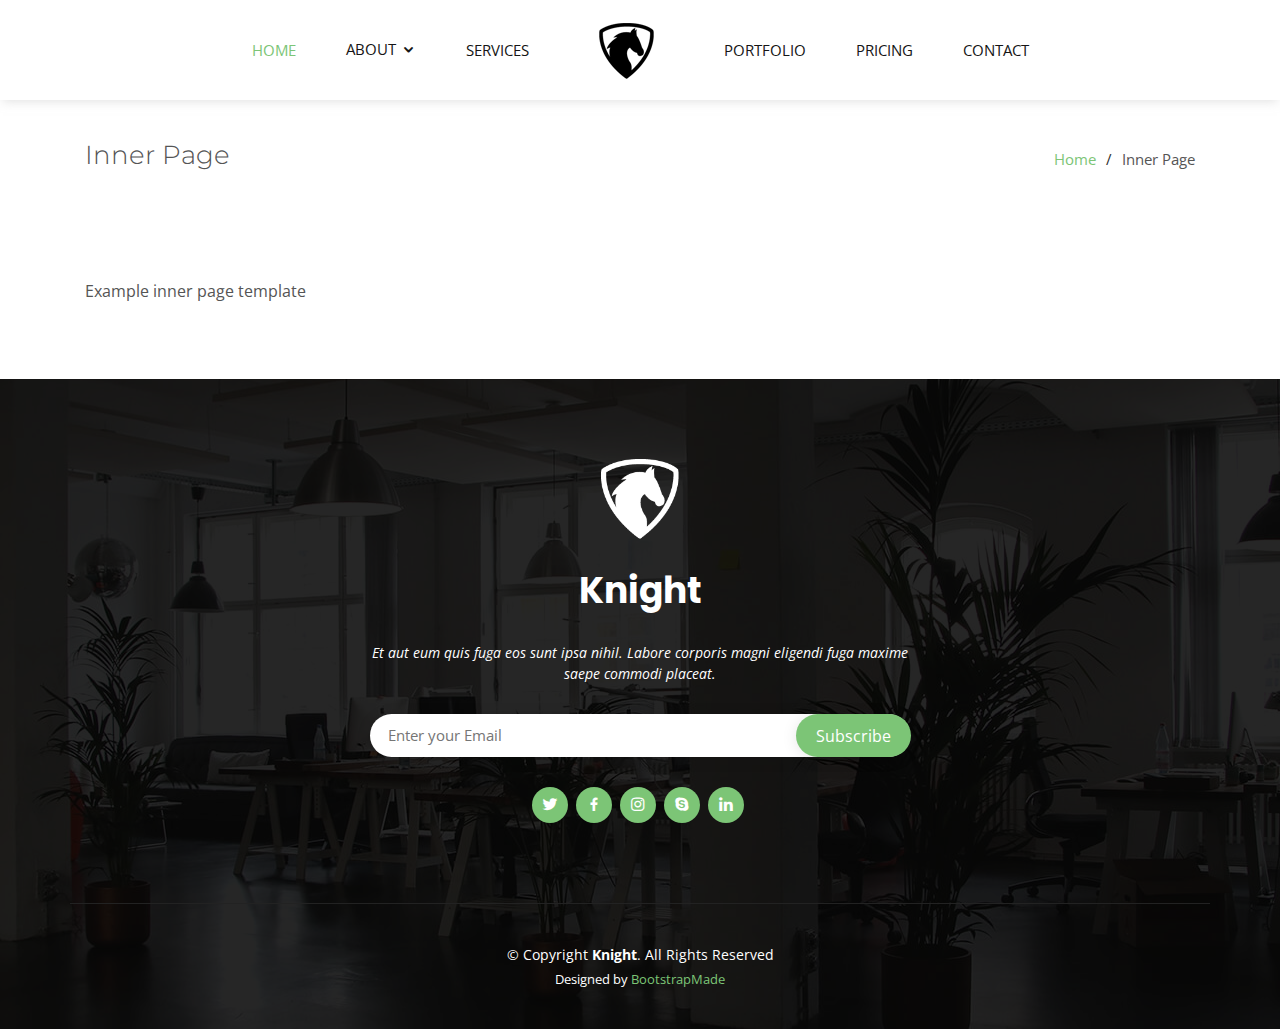
<file: projects/static/Knight/inner-page.html>
<!DOCTYPE html>
<html lang="en">

<head>
  <meta charset="utf-8">
  <meta content="width=device-width, initial-scale=1.0" name="viewport">

  <title>Inner Page - Knight Bootstrap Template</title>
  <meta content="" name="description">
  <meta content="" name="keywords">

  <!-- Favicons -->
  <link href="assets/img/favicon.png" rel="icon">
  <link href="assets/img/apple-touch-icon.png" rel="apple-touch-icon">

  <!-- Google Fonts -->
  <link href="https://fonts.googleapis.com/css?family=Open+Sans:300,300i,400,400i,600,600i,700,700i|Montserrat:300,300i,400,400i,500,500i,600,600i,700,700i|Poppins:300,300i,400,400i,500,500i,600,600i,700,700i" rel="stylesheet">

  <!-- Vendor CSS Files -->
  <link href="assets/vendor/bootstrap/css/bootstrap.min.css" rel="stylesheet">
  <link href="assets/vendor/icofont/icofont.min.css" rel="stylesheet">
  <link href="assets/vendor/boxicons/css/boxicons.min.css" rel="stylesheet">
  <link href="assets/vendor/venobox/venobox.css" rel="stylesheet">
  <link href="assets/vendor/owl.carousel/assets/owl.carousel.min.css" rel="stylesheet">
  <link href="assets/vendor/aos/aos.css" rel="stylesheet">

  <!-- Template Main CSS File -->
  <link href="assets/css/style.css" rel="stylesheet">

  <!-- =======================================================
  * Template Name: Knight - v2.2.1
  * Template URL: https://bootstrapmade.com/knight-free-bootstrap-theme/
  * Author: BootstrapMade.com
  * License: https://bootstrapmade.com/license/
  ======================================================== -->
</head>

<body>

  <!-- ======= Header ======= -->
  <header id="header" class="d-flex align-items-center">
    <div class="container">

      <!-- The main logo is shown in mobile version only. The centered nav-logo in nav menu is displayed in desktop view  -->
      <div class="logo d-block d-lg-none">
        <a href="index.html"><img src="assets/img/logo.png" alt="" class="img-fluid"></a>
      </div>

      <nav class="nav-menu d-none d-lg-block">
        <ul class="nav-inner">
          <li class="active"><a href="index.html">Home</a></li>
          <li class="drop-down"><a href="">About</a>
            <ul>
              <li><a href="#about">About Us</a></li>
              <li><a href="#team">Team</a></li>

              <li class="drop-down"><a href="#">Deep Drop</a>
                <ul>
                  <li><a href="#">Deep Drop Down 1</a></li>
                  <li><a href="#">Deep Drop Down 2</a></li>
                  <li><a href="#">Deep Drop Down 3</a></li>
                  <li><a href="#">Deep Drop Down 4</a></li>
                  <li><a href="#">Deep Drop Down 5</a></li>
                </ul>
              </li>
            </ul>
          </li>
          <li><a href="#services">Services</a></li>

          <li class="nav-logo"><a href="index.html"><img src="assets/img/logo.png" alt="" class="img-fluid"></a></li>

          <li><a href="#portfolio">Portfolio</a></li>
          <li><a href="#pricing">Pricing</a></li>
          <li><a href="#contact">Contact</a></li>

        </ul>
      </nav><!-- .nav-menu -->

    </div>
  </header><!-- End Header -->

  <main id="main">

    <!-- ======= Breadcrumbs ======= -->
    <section class="breadcrumbs">
      <div class="container">

        <div class="d-flex justify-content-between align-items-center">
          <h2>Inner Page</h2>
          <ol>
            <li><a href="index.html">Home</a></li>
            <li>Inner Page</li>
          </ol>
        </div>

      </div>
    </section><!-- End Breadcrumbs -->

    <section class="inner-page">
      <div class="container">
        <p>
          Example inner page template
        </p>
      </div>
    </section>

  </main><!-- End #main -->

  <!-- ======= Footer ======= -->
  <footer id="footer">

    <div class="footer-top">

      <div class="container">

        <div class="row justify-content-center">
          <div class="col-lg-6">
            <a href="#header" class="scrollto footer-logo"><img src="assets/img/hero-logo.png" alt=""></a>
            <h3>Knight</h3>
            <p>Et aut eum quis fuga eos sunt ipsa nihil. Labore corporis magni eligendi fuga maxime saepe commodi placeat.</p>
          </div>
        </div>

        <div class="row footer-newsletter justify-content-center">
          <div class="col-lg-6">
            <form action="" method="post">
              <input type="email" name="email" placeholder="Enter your Email"><input type="submit" value="Subscribe">
            </form>
          </div>
        </div>

        <div class="social-links">
          <a href="#" class="twitter"><i class="bx bxl-twitter"></i></a>
          <a href="#" class="facebook"><i class="bx bxl-facebook"></i></a>
          <a href="#" class="instagram"><i class="bx bxl-instagram"></i></a>
          <a href="#" class="google-plus"><i class="bx bxl-skype"></i></a>
          <a href="#" class="linkedin"><i class="bx bxl-linkedin"></i></a>
        </div>

      </div>
    </div>

    <div class="container footer-bottom clearfix">
      <div class="copyright">
        &copy; Copyright <strong><span>Knight</span></strong>. All Rights Reserved
      </div>
      <div class="credits">
        <!-- All the links in the footer should remain intact. -->
        <!-- You can delete the links only if you purchased the pro version. -->
        <!-- Licensing information: https://bootstrapmade.com/license/ -->
        <!-- Purchase the pro version with working PHP/AJAX contact form: https://bootstrapmade.com/knight-free-bootstrap-theme/ -->
        Designed by <a href="https://bootstrapmade.com/">BootstrapMade</a>
      </div>
    </div>
  </footer><!-- End Footer -->

  <a href="#" class="back-to-top"><i class="icofont-simple-up"></i></a>

  <!-- Vendor JS Files -->
  <script src="assets/vendor/jquery/jquery.min.js"></script>
  <script src="assets/vendor/bootstrap/js/bootstrap.bundle.min.js"></script>
  <script src="assets/vendor/jquery.easing/jquery.easing.min.js"></script>
  <script src="assets/vendor/php-email-form/validate.js"></script>
  <script src="assets/vendor/jquery-sticky/jquery.sticky.js"></script>
  <script src="assets/vendor/venobox/venobox.min.js"></script>
  <script src="assets/vendor/isotope-layout/isotope.pkgd.min.js"></script>
  <script src="assets/vendor/owl.carousel/owl.carousel.min.js"></script>
  <script src="assets/vendor/aos/aos.js"></script>

  <!-- Template Main JS File -->
  <script src="assets/js/main.js"></script>

</body>

</html>
</file>
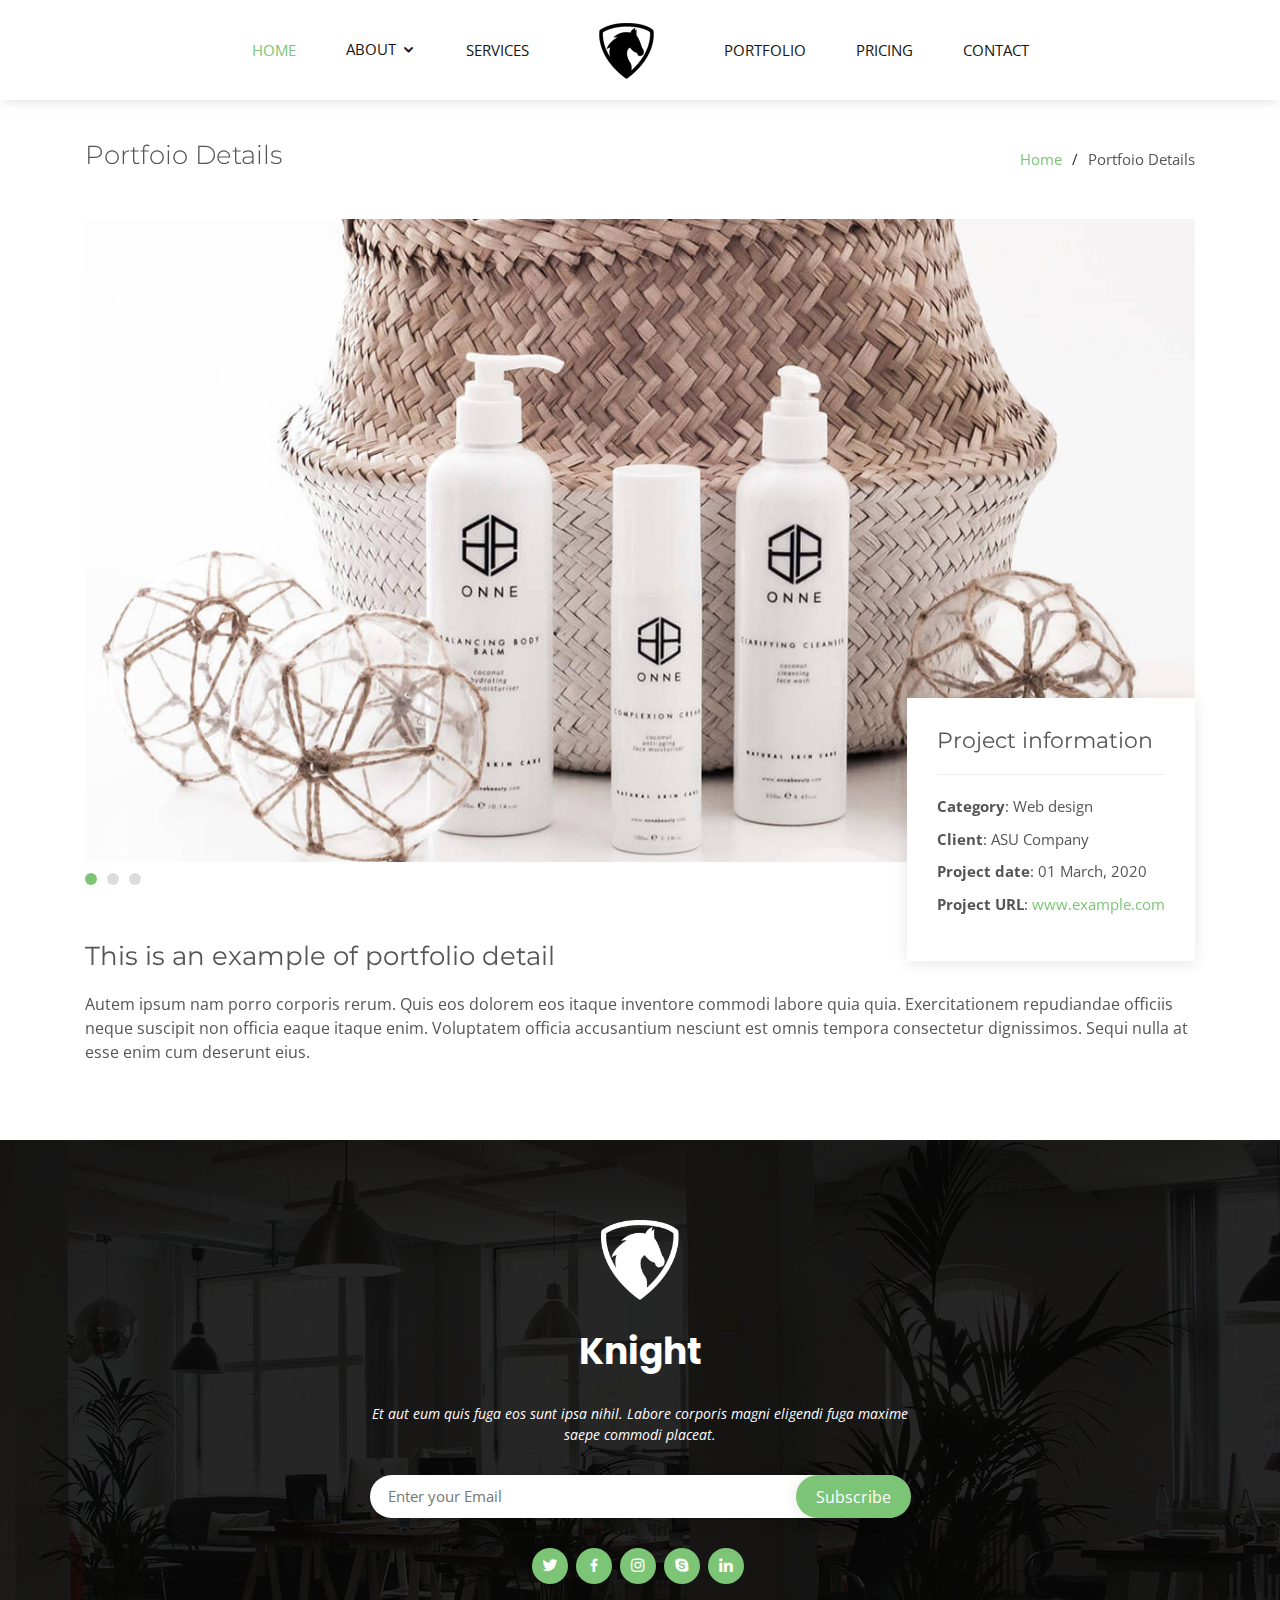
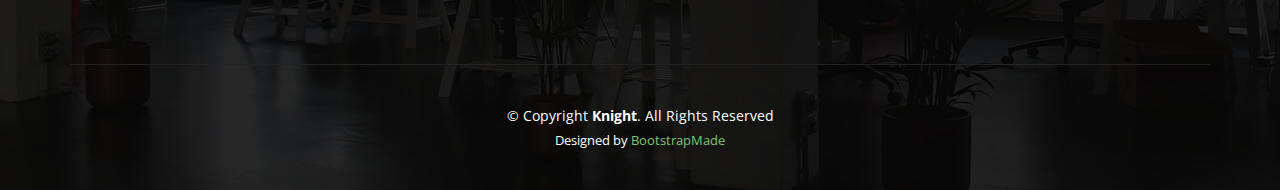
<file: projects/static/Knight/portfolio-details.html>
<!DOCTYPE html>
<html lang="en">

<head>
  <meta charset="utf-8">
  <meta content="width=device-width, initial-scale=1.0" name="viewport">

  <title>Portfolio Details - Knight Bootstrap Template</title>
  <meta content="" name="description">
  <meta content="" name="keywords">

  <!-- Favicons -->
  <link href="assets/img/favicon.png" rel="icon">
  <link href="assets/img/apple-touch-icon.png" rel="apple-touch-icon">

  <!-- Google Fonts -->
  <link href="https://fonts.googleapis.com/css?family=Open+Sans:300,300i,400,400i,600,600i,700,700i|Montserrat:300,300i,400,400i,500,500i,600,600i,700,700i|Poppins:300,300i,400,400i,500,500i,600,600i,700,700i" rel="stylesheet">

  <!-- Vendor CSS Files -->
  <link href="assets/vendor/bootstrap/css/bootstrap.min.css" rel="stylesheet">
  <link href="assets/vendor/icofont/icofont.min.css" rel="stylesheet">
  <link href="assets/vendor/boxicons/css/boxicons.min.css" rel="stylesheet">
  <link href="assets/vendor/venobox/venobox.css" rel="stylesheet">
  <link href="assets/vendor/owl.carousel/assets/owl.carousel.min.css" rel="stylesheet">
  <link href="assets/vendor/aos/aos.css" rel="stylesheet">

  <!-- Template Main CSS File -->
  <link href="assets/css/style.css" rel="stylesheet">

  <!-- =======================================================
  * Template Name: Knight - v2.2.1
  * Template URL: https://bootstrapmade.com/knight-free-bootstrap-theme/
  * Author: BootstrapMade.com
  * License: https://bootstrapmade.com/license/
  ======================================================== -->
</head>

<body>

  <!-- ======= Header ======= -->
  <header id="header" class="d-flex align-items-center">
    <div class="container">

      <!-- The main logo is shown in mobile version only. The centered nav-logo in nav menu is displayed in desktop view  -->
      <div class="logo d-block d-lg-none">
        <a href="index.html"><img src="assets/img/logo.png" alt="" class="img-fluid"></a>
      </div>

      <nav class="nav-menu d-none d-lg-block">
        <ul class="nav-inner">
          <li class="active"><a href="index.html">Home</a></li>
          <li class="drop-down"><a href="">About</a>
            <ul>
              <li><a href="#about">About Us</a></li>
              <li><a href="#team">Team</a></li>

              <li class="drop-down"><a href="#">Deep Drop</a>
                <ul>
                  <li><a href="#">Deep Drop Down 1</a></li>
                  <li><a href="#">Deep Drop Down 2</a></li>
                  <li><a href="#">Deep Drop Down 3</a></li>
                  <li><a href="#">Deep Drop Down 4</a></li>
                  <li><a href="#">Deep Drop Down 5</a></li>
                </ul>
              </li>
            </ul>
          </li>
          <li><a href="#services">Services</a></li>

          <li class="nav-logo"><a href="index.html"><img src="assets/img/logo.png" alt="" class="img-fluid"></a></li>

          <li><a href="#portfolio">Portfolio</a></li>
          <li><a href="#pricing">Pricing</a></li>
          <li><a href="#contact">Contact</a></li>

        </ul>
      </nav><!-- .nav-menu -->

    </div>
  </header><!-- End Header -->

  <main id="main">

    <!-- ======= Breadcrumbs ======= -->
    <section id="breadcrumbs" class="breadcrumbs" data-aos="fade-up">
      <div class="container">

        <div class="d-flex justify-content-between align-items-center">
          <h2>Portfoio Details</h2>
          <ol>
            <li><a href="index.html">Home</a></li>
            <li>Portfoio Details</li>
          </ol>
        </div>

      </div>
    </section><!-- End Breadcrumbs -->

    <!-- ======= Portfolio Details Section ======= -->
    <section id="portfolio-details" class="portfolio-details" data-aos="fade-up" data-aos-delay="100">
      <div class="container">

        <div class="portfolio-details-container">

          <div class="owl-carousel portfolio-details-carousel">
            <img src="assets/img/portfolio-details-1.jpg" class="img-fluid" alt="">
            <img src="assets/img/portfolio-details-2.jpg" class="img-fluid" alt="">
            <img src="assets/img/portfolio-details-3.jpg" class="img-fluid" alt="">
          </div>

          <div class="portfolio-info">
            <h3>Project information</h3>
            <ul>
              <li><strong>Category</strong>: Web design</li>
              <li><strong>Client</strong>: ASU Company</li>
              <li><strong>Project date</strong>: 01 March, 2020</li>
              <li><strong>Project URL</strong>: <a href="#">www.example.com</a></li>
            </ul>
          </div>

        </div>

        <div class="portfolio-description">
          <h2>This is an example of portfolio detail</h2>
          <p>
            Autem ipsum nam porro corporis rerum. Quis eos dolorem eos itaque inventore commodi labore quia quia. Exercitationem repudiandae officiis neque suscipit non officia eaque itaque enim. Voluptatem officia accusantium nesciunt est omnis tempora consectetur dignissimos. Sequi nulla at esse enim cum deserunt eius.
          </p>
        </div>

      </div>
    </section><!-- End Portfolio Details Section -->

  </main><!-- End #main -->

  <!-- ======= Footer ======= -->
  <footer id="footer">

    <div class="footer-top">

      <div class="container">

        <div class="row justify-content-center">
          <div class="col-lg-6">
            <a href="#header" class="scrollto footer-logo"><img src="assets/img/hero-logo.png" alt=""></a>
            <h3>Knight</h3>
            <p>Et aut eum quis fuga eos sunt ipsa nihil. Labore corporis magni eligendi fuga maxime saepe commodi placeat.</p>
          </div>
        </div>

        <div class="row footer-newsletter justify-content-center">
          <div class="col-lg-6">
            <form action="" method="post">
              <input type="email" name="email" placeholder="Enter your Email"><input type="submit" value="Subscribe">
            </form>
          </div>
        </div>

        <div class="social-links">
          <a href="#" class="twitter"><i class="bx bxl-twitter"></i></a>
          <a href="#" class="facebook"><i class="bx bxl-facebook"></i></a>
          <a href="#" class="instagram"><i class="bx bxl-instagram"></i></a>
          <a href="#" class="google-plus"><i class="bx bxl-skype"></i></a>
          <a href="#" class="linkedin"><i class="bx bxl-linkedin"></i></a>
        </div>

      </div>
    </div>

    <div class="container footer-bottom clearfix">
      <div class="copyright">
        &copy; Copyright <strong><span>Knight</span></strong>. All Rights Reserved
      </div>
      <div class="credits">
        <!-- All the links in the footer should remain intact. -->
        <!-- You can delete the links only if you purchased the pro version. -->
        <!-- Licensing information: https://bootstrapmade.com/license/ -->
        <!-- Purchase the pro version with working PHP/AJAX contact form: https://bootstrapmade.com/knight-free-bootstrap-theme/ -->
        Designed by <a href="https://bootstrapmade.com/">BootstrapMade</a>
      </div>
    </div>
  </footer><!-- End Footer -->

  <a href="#" class="back-to-top"><i class="icofont-simple-up"></i></a>

  <!-- Vendor JS Files -->
  <script src="assets/vendor/jquery/jquery.min.js"></script>
  <script src="assets/vendor/bootstrap/js/bootstrap.bundle.min.js"></script>
  <script src="assets/vendor/jquery.easing/jquery.easing.min.js"></script>
  <script src="assets/vendor/php-email-form/validate.js"></script>
  <script src="assets/vendor/jquery-sticky/jquery.sticky.js"></script>
  <script src="assets/vendor/venobox/venobox.min.js"></script>
  <script src="assets/vendor/isotope-layout/isotope.pkgd.min.js"></script>
  <script src="assets/vendor/owl.carousel/owl.carousel.min.js"></script>
  <script src="assets/vendor/aos/aos.js"></script>

  <!-- Template Main JS File -->
  <script src="assets/js/main.js"></script>

</body>

</html>
</file>
<file: projects/static/Knight/assets/vendor/venobox/venobox.css>
/* ------ venobox.css --------*/
.vbox-overlay *, .vbox-overlay *:before, .vbox-overlay *:after{
    -webkit-backface-visibility: hidden;
    -webkit-box-sizing:border-box;
    -moz-box-sizing:border-box;
    box-sizing:border-box;
}
.vbox-overlay * { 
    -webkit-backface-visibility: visible;
    backface-visibility: visible;
}
.vbox-overlay{
    display: -webkit-flex;
    display: flex;
    -webkit-flex-direction: column;
    flex-direction: column;
    -webkit-justify-content: center;
    justify-content: center;
    -webkit-align-items: center;
    align-items: center;
    position: fixed;
    left: 0;
    top: 0;
    bottom: 0;
    right: 0;
    z-index: 999999;
}

/* ----- navigation ----- */
.vbox-title{
    width: 100%;
    height: 40px;
    float: left;
    text-align: center;
    line-height: 28px;
    font-size: 12px;
    padding: 6px 50px;
    overflow: hidden;
    position: fixed;
    display: none;
    left: 0;
    z-index: 89;
}
.vbox-close{
    cursor: pointer;
    position: fixed;
    top: -1px;
    right: 0;
    width: 50px;
    height: 40px;
    padding: 6px;
    display: block;
    background-position:10px center;
    overflow: hidden;
    font-size: 24px;
    line-height: 1;
    text-align: center;
    z-index: 99;
}
.vbox-left{
    cursor: pointer;
    position: fixed;
    left: 0;
    height: 40px;
    overflow: hidden;
    line-height: 28px;
    font-size: 12px;
    z-index: 99;
    display: flex;
    align-items:center;
}
.vbox-num{
    display: inline-block;
    margin: 6px 0 6px 15px;
}
/* ----- Social share ----- */
.vbox-share{
    line-height: 28px;
    font-size: 12px;
    overflow: hidden;
    position: fixed;
    left: 0;
    z-index: 98;
    display: flex;
    align-items:center;
    justify-content: center;
    width: 100%;
    text-align: center;
}
.vbox-share svg{
    max-height: 28px;
    width: 28px;
    z-index: 10;
    margin-left: 12px;
    margin-top: 6px;
    margin-bottom: 6px;
    vertical-align: middle;
}


/* ----- navigation ARROWS ----- */
.vbox-next, .vbox-prev{
    position: fixed;
    top: 50%;
    margin-top: -15px;
    overflow: hidden;
    cursor: pointer;
    display: block;
    width: 45px;
    height: 45px;
    z-index: 99;
}
.vbox-next span, .vbox-prev span{
    position: relative;
    width: 20px;
    height: 20px;
    border: 2px solid transparent;
    border-top-color: #B6B6B6;
    border-right-color: #B6B6B6;
    text-indent: -100px;
    position: absolute;
    top: 8px;
    display: block;
}
.vbox-prev{
    left: 15px;
}
.vbox-next{
    right: 15px;
}
.vbox-prev span{
    left: 10px;
    -ms-transform: rotate(-135deg);
    -webkit-transform: rotate(-135deg);
    transform: rotate(-135deg);
}
.vbox-next span{
    -ms-transform: rotate(45deg);
    -webkit-transform: rotate(45deg);
    transform: rotate(45deg);
    right: 10px;
}
/* ------- inline window ------ */
.vbox-inline{
    width: 420px;
    height: 315px;
    height: 70vh;
    padding: 10px;
    background: #fff;
    margin: 0 auto;
    overflow: auto;
    text-align: left;
}
/* ------- Video & iFrames window ------ */
.venoframe{
    max-width: 100%;
    width: 100%;
    border: none;
    width: 100%;
    height: 260px;
    height: 70vh;
}
.venoframe.vbvid{
    height: 260px;
}
@media (min-width: 768px) {
    .venoframe, .vbox-inline{
        width: 90%;
        height: 360px;
        height: 70vh;
    }
    .venoframe.vbvid{
        width: 640px;
        height: 360px;
    }
}
@media (min-width: 992px) {
    .venoframe, .vbox-inline{
        max-width: 1200px;
        width: 80%;
        height: 540px;
        height: 70vh;
    }
    .venoframe.vbvid{
        width: 960px;
        height: 540px;
    }
}
/* 
Please do NOT edit this part! 
or at least read this note: http://i.imgur.com/7C0ws9e.gif
*/
.vbox-open{
    overflow: hidden;
}
.vbox-container{
    position: absolute;
    left: 0;
    right: 0;
    top: 0;
    bottom: 0;
    overflow-x: hidden;
    overflow-y: scroll;
    overflow-scrolling: touch;
    -webkit-overflow-scrolling: touch;
    z-index: 20;
    max-height: 100%;

}

.vbox-content{
    text-align: center;
    float: left;
    width: 100%;
    position: relative;
    overflow: hidden;
    padding: 20px 4%;
}
.vbox-container img{
    max-width: 100%;
    height: auto;
}
.vbox-figlio{
    box-shadow: 0 0 12px rgba(0,0,0,0.19), 0 6px 6px rgba(0,0,0,0.23);
    max-width: 100%;
    text-align: initial;
}
img.vbox-figlio{
    -webkit-user-select: none;
-khtml-user-select: none;
-moz-user-select: none;
-o-user-select: none;
user-select: none;
}
.vbox-content.swipe-left{
    margin-left: -200px !important;
}
.vbox-content.swipe-right{
    margin-left: 200px !important;
}
.vbox-animated{
    webkit-transition: margin 300ms ease-out;
    transition: margin 300ms ease-out;
}

/* ---------- preloader ----------
 * SPINKIT 
 * http://tobiasahlin.com/spinkit/
-------------------------------- */
.sk-double-bounce,.sk-rotating-plane{width:40px;height:40px;margin:40px auto}.sk-rotating-plane{background-color:#333;-webkit-animation:sk-rotatePlane 1.2s infinite ease-in-out;animation:sk-rotatePlane 1.2s infinite ease-in-out}@-webkit-keyframes sk-rotatePlane{0%{-webkit-transform:perspective(120px) rotateX(0) rotateY(0);transform:perspective(120px) rotateX(0) rotateY(0)}50%{-webkit-transform:perspective(120px) rotateX(-180.1deg) rotateY(0);transform:perspective(120px) rotateX(-180.1deg) rotateY(0)}100%{-webkit-transform:perspective(120px) rotateX(-180deg) rotateY(-179.9deg);transform:perspective(120px) rotateX(-180deg) rotateY(-179.9deg)}}@keyframes sk-rotatePlane{0%{-webkit-transform:perspective(120px) rotateX(0) rotateY(0);transform:perspective(120px) rotateX(0) rotateY(0)}50%{-webkit-transform:perspective(120px) rotateX(-180.1deg) rotateY(0);transform:perspective(120px) rotateX(-180.1deg) rotateY(0)}100%{-webkit-transform:perspective(120px) rotateX(-180deg) rotateY(-179.9deg);transform:perspective(120px) rotateX(-180deg) rotateY(-179.9deg)}}.sk-double-bounce{position:relative}.sk-double-bounce .sk-child{width:100%;height:100%;border-radius:50%;background-color:#333;opacity:.6;position:absolute;top:0;left:0;-webkit-animation:sk-doubleBounce 2s infinite ease-in-out;animation:sk-doubleBounce 2s infinite ease-in-out}.sk-chasing-dots .sk-child,.sk-spinner-pulse,.sk-three-bounce .sk-child{background-color:#333;border-radius:100%}.sk-double-bounce .sk-double-bounce2{-webkit-animation-delay:-1s;animation-delay:-1s}@-webkit-keyframes sk-doubleBounce{0%,100%{-webkit-transform:scale(0);transform:scale(0)}50%{-webkit-transform:scale(1);transform:scale(1)}}@keyframes sk-doubleBounce{0%,100%{-webkit-transform:scale(0);transform:scale(0)}50%{-webkit-transform:scale(1);transform:scale(1)}}.sk-wave{margin:40px auto;width:50px;height:40px;text-align:center;font-size:10px}.sk-wave .sk-rect{background-color:#333;height:100%;width:6px;display:inline-block;-webkit-animation:sk-waveStretchDelay 1.2s infinite ease-in-out;animation:sk-waveStretchDelay 1.2s infinite ease-in-out}.sk-wave .sk-rect1{-webkit-animation-delay:-1.2s;animation-delay:-1.2s}.sk-wave .sk-rect2{-webkit-animation-delay:-1.1s;animation-delay:-1.1s}.sk-wave .sk-rect3{-webkit-animation-delay:-1s;animation-delay:-1s}.sk-wave .sk-rect4{-webkit-animation-delay:-.9s;animation-delay:-.9s}.sk-wave .sk-rect5{-webkit-animation-delay:-.8s;animation-delay:-.8s}@-webkit-keyframes sk-waveStretchDelay{0%,100%,40%{-webkit-transform:scaleY(.4);transform:scaleY(.4)}20%{-webkit-transform:scaleY(1);transform:scaleY(1)}}@keyframes sk-waveStretchDelay{0%,100%,40%{-webkit-transform:scaleY(.4);transform:scaleY(.4)}20%{-webkit-transform:scaleY(1);transform:scaleY(1)}}.sk-wandering-cubes{margin:40px auto;width:40px;height:40px;position:relative}.sk-wandering-cubes .sk-cube{background-color:#333;width:10px;height:10px;position:absolute;top:0;left:0;-webkit-animation:sk-wanderingCube 1.8s ease-in-out -1.8s infinite both;animation:sk-wanderingCube 1.8s ease-in-out -1.8s infinite both}.sk-chasing-dots,.sk-spinner-pulse{width:40px;height:40px;margin:40px auto}.sk-wandering-cubes .sk-cube2{-webkit-animation-delay:-.9s;animation-delay:-.9s}@-webkit-keyframes sk-wanderingCube{0%{-webkit-transform:rotate(0);transform:rotate(0)}25%{-webkit-transform:translateX(30px) rotate(-90deg) scale(.5);transform:translateX(30px) rotate(-90deg) scale(.5)}50%{-webkit-transform:translateX(30px) translateY(30px) rotate(-179deg);transform:translateX(30px) translateY(30px) rotate(-179deg)}50.1%{-webkit-transform:translateX(30px) translateY(30px) rotate(-180deg);transform:translateX(30px) translateY(30px) rotate(-180deg)}75%{-webkit-transform:translateX(0) translateY(30px) rotate(-270deg) scale(.5);transform:translateX(0) translateY(30px) rotate(-270deg) scale(.5)}100%{-webkit-transform:rotate(-360deg);transform:rotate(-360deg)}}@keyframes sk-wanderingCube{0%{-webkit-transform:rotate(0);transform:rotate(0)}25%{-webkit-transform:translateX(30px) rotate(-90deg) scale(.5);transform:translateX(30px) rotate(-90deg) scale(.5)}50%{-webkit-transform:translateX(30px) translateY(30px) rotate(-179deg);transform:translateX(30px) translateY(30px) rotate(-179deg)}50.1%{-webkit-transform:translateX(30px) translateY(30px) rotate(-180deg);transform:translateX(30px) translateY(30px) rotate(-180deg)}75%{-webkit-transform:translateX(0) translateY(30px) rotate(-270deg) scale(.5);transform:translateX(0) translateY(30px) rotate(-270deg) scale(.5)}100%{-webkit-transform:rotate(-360deg);transform:rotate(-360deg)}}.sk-spinner-pulse{-webkit-animation:sk-pulseScaleOut 1s infinite ease-in-out;animation:sk-pulseScaleOut 1s infinite ease-in-out}@-webkit-keyframes sk-pulseScaleOut{0%{-webkit-transform:scale(0);transform:scale(0)}100%{-webkit-transform:scale(1);transform:scale(1);opacity:0}}@keyframes sk-pulseScaleOut{0%{-webkit-transform:scale(0);transform:scale(0)}100%{-webkit-transform:scale(1);transform:scale(1);opacity:0}}.sk-chasing-dots{position:relative;text-align:center;-webkit-animation:sk-chasingDotsRotate 2s infinite linear;animation:sk-chasingDotsRotate 2s infinite linear}.sk-chasing-dots .sk-child{width:60%;height:60%;display:inline-block;position:absolute;top:0;-webkit-animation:sk-chasingDotsBounce 2s infinite ease-in-out;animation:sk-chasingDotsBounce 2s infinite ease-in-out}.sk-chasing-dots .sk-dot2{top:auto;bottom:0;-webkit-animation-delay:-1s;animation-delay:-1s}@-webkit-keyframes sk-chasingDotsRotate{100%{-webkit-transform:rotate(360deg);transform:rotate(360deg)}}@keyframes sk-chasingDotsRotate{100%{-webkit-transform:rotate(360deg);transform:rotate(360deg)}}@-webkit-keyframes sk-chasingDotsBounce{0%,100%{-webkit-transform:scale(0);transform:scale(0)}50%{-webkit-transform:scale(1);transform:scale(1)}}@keyframes sk-chasingDotsBounce{0%,100%{-webkit-transform:scale(0);transform:scale(0)}50%{-webkit-transform:scale(1);transform:scale(1)}}.sk-three-bounce{margin:40px auto;width:80px;text-align:center}.sk-three-bounce .sk-child{width:20px;height:20px;display:inline-block;-webkit-animation:sk-three-bounce 1.4s ease-in-out 0s infinite both;animation:sk-three-bounce 1.4s ease-in-out 0s infinite both}.sk-circle .sk-child:before,.sk-fading-circle .sk-circle:before{display:block;border-radius:100%;content:'';background-color:#333}.sk-three-bounce .sk-bounce1{-webkit-animation-delay:-.32s;animation-delay:-.32s}.sk-three-bounce .sk-bounce2{-webkit-animation-delay:-.16s;animation-delay:-.16s}@-webkit-keyframes sk-three-bounce{0%,100%,80%{-webkit-transform:scale(0);transform:scale(0)}40%{-webkit-transform:scale(1);transform:scale(1)}}@keyframes sk-three-bounce{0%,100%,80%{-webkit-transform:scale(0);transform:scale(0)}40%{-webkit-transform:scale(1);transform:scale(1)}}.sk-circle{margin:40px auto;width:40px;height:40px;position:relative}.sk-circle .sk-child{width:100%;height:100%;position:absolute;left:0;top:0}.sk-circle .sk-child:before{margin:0 auto;width:15%;height:15%;-webkit-animation:sk-circleBounceDelay 1.2s infinite ease-in-out both;animation:sk-circleBounceDelay 1.2s infinite ease-in-out both}.sk-circle .sk-circle2{-webkit-transform:rotate(30deg);-ms-transform:rotate(30deg);transform:rotate(30deg)}.sk-circle .sk-circle3{-webkit-transform:rotate(60deg);-ms-transform:rotate(60deg);transform:rotate(60deg)}.sk-circle .sk-circle4{-webkit-transform:rotate(90deg);-ms-transform:rotate(90deg);transform:rotate(90deg)}.sk-circle .sk-circle5{-webkit-transform:rotate(120deg);-ms-transform:rotate(120deg);transform:rotate(120deg)}.sk-circle .sk-circle6{-webkit-transform:rotate(150deg);-ms-transform:rotate(150deg);transform:rotate(150deg)}.sk-circle .sk-circle7{-webkit-transform:rotate(180deg);-ms-transform:rotate(180deg);transform:rotate(180deg)}.sk-circle .sk-circle8{-webkit-transform:rotate(210deg);-ms-transform:rotate(210deg);transform:rotate(210deg)}.sk-circle .sk-circle9{-webkit-transform:rotate(240deg);-ms-transform:rotate(240deg);transform:rotate(240deg)}.sk-circle .sk-circle10{-webkit-transform:rotate(270deg);-ms-transform:rotate(270deg);transform:rotate(270deg)}.sk-circle .sk-circle11{-webkit-transform:rotate(300deg);-ms-transform:rotate(300deg);transform:rotate(300deg)}.sk-circle .sk-circle12{-webkit-transform:rotate(330deg);-ms-transform:rotate(330deg);transform:rotate(330deg)}.sk-circle .sk-circle2:before{-webkit-animation-delay:-1.1s;animation-delay:-1.1s}.sk-circle .sk-circle3:before{-webkit-animation-delay:-1s;animation-delay:-1s}.sk-circle .sk-circle4:before{-webkit-animation-delay:-.9s;animation-delay:-.9s}.sk-circle .sk-circle5:before{-webkit-animation-delay:-.8s;animation-delay:-.8s}.sk-circle .sk-circle6:before{-webkit-animation-delay:-.7s;animation-delay:-.7s}.sk-circle .sk-circle7:before{-webkit-animation-delay:-.6s;animation-delay:-.6s}.sk-circle .sk-circle8:before{-webkit-animation-delay:-.5s;animation-delay:-.5s}.sk-circle .sk-circle9:before{-webkit-animation-delay:-.4s;animation-delay:-.4s}.sk-circle .sk-circle10:before{-webkit-animation-delay:-.3s;animation-delay:-.3s}.sk-circle .sk-circle11:before{-webkit-animation-delay:-.2s;animation-delay:-.2s}.sk-circle .sk-circle12:before{-webkit-animation-delay:-.1s;animation-delay:-.1s}@-webkit-keyframes sk-circleBounceDelay{0%,100%,80%{-webkit-transform:scale(0);transform:scale(0)}40%{-webkit-transform:scale(1);transform:scale(1)}}@keyframes sk-circleBounceDelay{0%,100%,80%{-webkit-transform:scale(0);transform:scale(0)}40%{-webkit-transform:scale(1);transform:scale(1)}}.sk-cube-grid{width:40px;height:40px;margin:40px auto}.sk-cube-grid .sk-cube{width:33.33%;height:33.33%;background-color:#333;float:left;-webkit-animation:sk-cubeGridScaleDelay 1.3s infinite ease-in-out;animation:sk-cubeGridScaleDelay 1.3s infinite ease-in-out}.sk-cube-grid .sk-cube1{-webkit-animation-delay:.2s;animation-delay:.2s}.sk-cube-grid .sk-cube2{-webkit-animation-delay:.3s;animation-delay:.3s}.sk-cube-grid .sk-cube3{-webkit-animation-delay:.4s;animation-delay:.4s}.sk-cube-grid .sk-cube4{-webkit-animation-delay:.1s;animation-delay:.1s}.sk-cube-grid .sk-cube5{-webkit-animation-delay:.2s;animation-delay:.2s}.sk-cube-grid .sk-cube6{-webkit-animation-delay:.3s;animation-delay:.3s}.sk-cube-grid .sk-cube7{-webkit-animation-delay:0ms;animation-delay:0ms}.sk-cube-grid .sk-cube8{-webkit-animation-delay:.1s;animation-delay:.1s}.sk-cube-grid .sk-cube9{-webkit-animation-delay:.2s;animation-delay:.2s}@-webkit-keyframes sk-cubeGridScaleDelay{0%,100%,70%{-webkit-transform:scale3D(1,1,1);transform:scale3D(1,1,1)}35%{-webkit-transform:scale3D(0,0,1);transform:scale3D(0,0,1)}}@keyframes sk-cubeGridScaleDelay{0%,100%,70%{-webkit-transform:scale3D(1,1,1);transform:scale3D(1,1,1)}35%{-webkit-transform:scale3D(0,0,1);transform:scale3D(0,0,1)}}.sk-fading-circle{margin:40px auto;width:40px;height:40px;position:relative}.sk-fading-circle .sk-circle{width:100%;height:100%;position:absolute;left:0;top:0}.sk-fading-circle .sk-circle:before{margin:0 auto;width:15%;height:15%;-webkit-animation:sk-circleFadeDelay 1.2s infinite ease-in-out both;animation:sk-circleFadeDelay 1.2s infinite ease-in-out both}.sk-fading-circle .sk-circle2{-webkit-transform:rotate(30deg);-ms-transform:rotate(30deg);transform:rotate(30deg)}.sk-fading-circle .sk-circle3{-webkit-transform:rotate(60deg);-ms-transform:rotate(60deg);transform:rotate(60deg)}.sk-fading-circle .sk-circle4{-webkit-transform:rotate(90deg);-ms-transform:rotate(90deg);transform:rotate(90deg)}.sk-fading-circle .sk-circle5{-webkit-transform:rotate(120deg);-ms-transform:rotate(120deg);transform:rotate(120deg)}.sk-fading-circle .sk-circle6{-webkit-transform:rotate(150deg);-ms-transform:rotate(150deg);transform:rotate(150deg)}.sk-fading-circle .sk-circle7{-webkit-transform:rotate(180deg);-ms-transform:rotate(180deg);transform:rotate(180deg)}.sk-fading-circle .sk-circle8{-webkit-transform:rotate(210deg);-ms-transform:rotate(210deg);transform:rotate(210deg)}.sk-fading-circle .sk-circle9{-webkit-transform:rotate(240deg);-ms-transform:rotate(240deg);transform:rotate(240deg)}.sk-fading-circle .sk-circle10{-webkit-transform:rotate(270deg);-ms-transform:rotate(270deg);transform:rotate(270deg)}.sk-fading-circle .sk-circle11{-webkit-transform:rotate(300deg);-ms-transform:rotate(300deg);transform:rotate(300deg)}.sk-fading-circle .sk-circle12{-webkit-transform:rotate(330deg);-ms-transform:rotate(330deg);transform:rotate(330deg)}.sk-fading-circle .sk-circle2:before{-webkit-animation-delay:-1.1s;animation-delay:-1.1s}.sk-fading-circle .sk-circle3:before{-webkit-animation-delay:-1s;animation-delay:-1s}.sk-fading-circle .sk-circle4:before{-webkit-animation-delay:-.9s;animation-delay:-.9s}.sk-fading-circle .sk-circle5:before{-webkit-animation-delay:-.8s;animation-delay:-.8s}.sk-fading-circle .sk-circle6:before{-webkit-animation-delay:-.7s;animation-delay:-.7s}.sk-fading-circle .sk-circle7:before{-webkit-animation-delay:-.6s;animation-delay:-.6s}.sk-fading-circle .sk-circle8:before{-webkit-animation-delay:-.5s;animation-delay:-.5s}.sk-fading-circle .sk-circle9:before{-webkit-animation-delay:-.4s;animation-delay:-.4s}.sk-fading-circle .sk-circle10:before{-webkit-animation-delay:-.3s;animation-delay:-.3s}.sk-fading-circle .sk-circle11:before{-webkit-animation-delay:-.2s;animation-delay:-.2s}.sk-fading-circle .sk-circle12:before{-webkit-animation-delay:-.1s;animation-delay:-.1s}@-webkit-keyframes sk-circleFadeDelay{0%,100%,39%{opacity:0}40%{opacity:1}}@keyframes sk-circleFadeDelay{0%,100%,39%{opacity:0}40%{opacity:1}}.sk-folding-cube{margin:40px auto;width:40px;height:40px;position:relative;-webkit-transform:rotateZ(45deg);transform:rotateZ(45deg)}.sk-folding-cube .sk-cube{float:left;width:50%;height:50%;position:relative;-webkit-transform:scale(1.1);-ms-transform:scale(1.1);transform:scale(1.1)}.sk-folding-cube .sk-cube:before{content:'';position:absolute;top:0;left:0;width:100%;height:100%;background-color:#333;-webkit-animation:sk-foldCubeAngle 2.4s infinite linear both;animation:sk-foldCubeAngle 2.4s infinite linear both;-webkit-transform-origin:100% 100%;-ms-transform-origin:100% 100%;transform-origin:100% 100%}.sk-folding-cube .sk-cube2{-webkit-transform:scale(1.1) rotateZ(90deg);transform:scale(1.1) rotateZ(90deg)}.sk-folding-cube .sk-cube3{-webkit-transform:scale(1.1) rotateZ(180deg);transform:scale(1.1) rotateZ(180deg)}.sk-folding-cube .sk-cube4{-webkit-transform:scale(1.1) rotateZ(270deg);transform:scale(1.1) rotateZ(270deg)}.sk-folding-cube .sk-cube2:before{-webkit-animation-delay:.3s;animation-delay:.3s}.sk-folding-cube .sk-cube3:before{-webkit-animation-delay:.6s;animation-delay:.6s}.sk-folding-cube .sk-cube4:before{-webkit-animation-delay:.9s;animation-delay:.9s}@-webkit-keyframes sk-foldCubeAngle{0%,10%{-webkit-transform:perspective(140px) rotateX(-180deg);transform:perspective(140px) rotateX(-180deg);opacity:0}25%,75%{-webkit-transform:perspective(140px) rotateX(0);transform:perspective(140px) rotateX(0);opacity:1}100%,90%{-webkit-transform:perspective(140px) rotateY(180deg);transform:perspective(140px) rotateY(180deg);opacity:0}}@keyframes sk-foldCubeAngle{0%,10%{-webkit-transform:perspective(140px) rotateX(-180deg);transform:perspective(140px) rotateX(-180deg);opacity:0}25%,75%{-webkit-transform:perspective(140px) rotateX(0);transform:perspective(140px) rotateX(0);opacity:1}100%,90%{-webkit-transform:perspective(140px) rotateY(180deg);transform:perspective(140px) rotateY(180deg);opacity:0}}
</file>
<file: projects/static/Knight/assets/css/style.css>
/**
* Template Name: Knight - v2.2.1
* Template URL: https://bootstrapmade.com/knight-free-bootstrap-theme/
* Author: BootstrapMade.com
* License: https://bootstrapmade.com/license/
*/

/*--------------------------------------------------------------
# General
--------------------------------------------------------------*/
body {
  font-family: "Open Sans", sans-serif;
  color: #555555;
}

a {
  color: #7cc576;
}

a:hover {
  color: #9ed49a;
  text-decoration: none;
}

h1, h2, h3, h4, h5, h6 {
  font-family: "Montserrat", sans-serif;
}

/*--------------------------------------------------------------
# Back to top button
--------------------------------------------------------------*/
.back-to-top {
  position: fixed;
  display: none;
  right: 15px;
  bottom: 15px;
  z-index: 99999;
}

.back-to-top i {
  display: flex;
  align-items: center;
  justify-content: center;
  font-size: 24px;
  width: 40px;
  height: 40px;
  border-radius: 4px;
  background: #7cc576;
  color: #fff;
  transition: all 0.4s;
}

.back-to-top i:hover {
  background: #61b959;
  color: #fff;
}

/*--------------------------------------------------------------
# Disable AOS delay on mobile
--------------------------------------------------------------*/
@media screen and (max-width: 768px) {
  [data-aos-delay] {
    transition-delay: 0 !important;
  }
}

/*--------------------------------------------------------------
# Header
--------------------------------------------------------------*/
#header {
  height: 100px;
  transition: all 0.5s;
  z-index: 997;
  transition: all 0.5s;
  background: #fff;
  box-shadow: 0 4px 10px -3px rgba(191, 191, 191, 0.5);
}

#header .logo h1 {
  font-size: 28px;
  margin: 0;
  line-height: 1;
  font-weight: 400;
  letter-spacing: 3px;
  text-transform: uppercase;
}

#header .logo h1 a, #header .logo h1 a:hover {
  color: #fff;
  text-decoration: none;
}

#header .logo img {
  padding: 0;
  margin: 0;
  max-height: 40px;
}

@media (max-width: 992px) {
  #header {
    height: 70px;
  }
}

/*--------------------------------------------------------------
# Navigation Menu
--------------------------------------------------------------*/
/* Desktop Navigation */
.nav-menu {
  width: 100%;
}

.nav-menu, .nav-menu * {
  margin: 0;
  padding: 0;
  list-style: none;
}

.nav-menu > ul > li {
  position: relative;
  white-space: nowrap;
  float: left;
}

.nav-menu .nav-inner {
  display: flex;
  justify-content: center;
  align-items: center;
}

.nav-menu .nav-logo {
  padding: 0 20px;
}

.nav-menu a {
  display: block;
  position: relative;
  color: #151515;
  padding: 15px 25px;
  transition: 0.3s;
  font-size: 15px;
  text-transform: uppercase;
  font-family: "Open Sans", sans-serif;
}

.nav-menu a:hover, .nav-menu .active > a, .nav-menu li:hover > a {
  color: #7cc576;
  text-decoration: none;
}

.nav-menu .drop-down ul {
  display: block;
  position: absolute;
  left: 0;
  top: calc(100% - 30px);
  z-index: 99;
  opacity: 0;
  visibility: hidden;
  padding: 10px 0;
  background: #fff;
  box-shadow: 0px 0px 30px rgba(127, 137, 161, 0.25);
  transition: ease all 0.3s;
}

.nav-menu .drop-down:hover > ul {
  opacity: 1;
  top: 100%;
  visibility: visible;
}

.nav-menu .drop-down li {
  min-width: 180px;
  position: relative;
}

.nav-menu .drop-down ul a {
  padding: 10px 20px;
  font-size: 14px;
  font-weight: 400;
  color: #151515;
}

.nav-menu .drop-down ul a:hover, .nav-menu .drop-down ul .active > a, .nav-menu .drop-down ul li:hover > a {
  color: #7cc576;
}

.nav-menu .drop-down > a:after {
  content: "\ea99";
  font-family: IcoFont;
  padding-left: 5px;
}

.nav-menu .drop-down .drop-down ul {
  top: 0;
  left: calc(100% - 30px);
}

.nav-menu .drop-down .drop-down:hover > ul {
  opacity: 1;
  top: 0;
  left: 100%;
}

.nav-menu .drop-down .drop-down > a {
  padding-right: 35px;
}

.nav-menu .drop-down .drop-down > a:after {
  content: "\eaa0";
  font-family: IcoFont;
  position: absolute;
  right: 15px;
}

/* Mobile Navigation */
.mobile-nav-toggle {
  position: fixed;
  right: 15px;
  top: 20px;
  z-index: 9998;
  border: 0;
  background: none;
  font-size: 24px;
  transition: all 0.4s;
  outline: none !important;
  line-height: 1;
  cursor: pointer;
  text-align: right;
}

.mobile-nav-toggle i {
  color: #7cc576;
}

.mobile-nav {
  position: fixed;
  top: 55px;
  right: 15px;
  bottom: 15px;
  left: 15px;
  z-index: 9999;
  overflow-y: auto;
  background: #fff;
  transition: ease-in-out 0.2s;
  opacity: 0;
  visibility: hidden;
  border-radius: 10px;
  padding: 10px 0;
}

.mobile-nav * {
  margin: 0;
  padding: 0;
  list-style: none;
}

.mobile-nav a {
  display: block;
  position: relative;
  color: #151515;
  padding: 10px 20px;
  font-weight: 500;
  outline: none;
}

.mobile-nav a:hover, .mobile-nav .active > a, .mobile-nav li:hover > a {
  color: #7cc576;
  text-decoration: none;
}

.mobile-nav .drop-down > a:after {
  content: "\ea99";
  font-family: IcoFont;
  padding-left: 10px;
  position: absolute;
  right: 15px;
}

.mobile-nav .active.drop-down > a:after {
  content: "\eaa1";
}

.mobile-nav .drop-down > a {
  padding-right: 35px;
}

.mobile-nav .drop-down ul {
  display: none;
  overflow: hidden;
}

.mobile-nav .drop-down li {
  padding-left: 20px;
}

.mobile-nav-overly {
  width: 100%;
  height: 100%;
  z-index: 9997;
  top: 0;
  left: 0;
  position: fixed;
  background: rgba(0, 0, 0, 0.6);
  overflow: hidden;
  display: none;
  transition: ease-in-out 0.2s;
}

.mobile-nav-active {
  overflow: hidden;
}

.mobile-nav-active .mobile-nav {
  opacity: 1;
  visibility: visible;
}

.mobile-nav-active .mobile-nav-toggle i {
  color: #fff;
}

/*--------------------------------------------------------------
# Hero Section
--------------------------------------------------------------*/
#hero {
  width: 100%;
  height: 100vh;
  position: relative;
  display: flex;
  align-items: center;
  justify-content: center;
  overflow: hidden;
}

#hero .hero-container {
  position: absolute;
  bottom: 3;

  display: flex;
  justify-content: center;
  align-items: center;
  flex-direction: column;
  text-align: center;
  padding: 0 15px;
}

#hero .hero-logo {
  margin-bottom: 30px;
}


#hero .btn-get-started {
  font-family: "Montserrat", sans-serif;
  text-transform: uppercase;
  font-weight: 400;
  font-size: 16px;
  letter-spacing: 1px;
  display: inline-block;
  padding: 14px 30px;
  border-radius: 3px;
  transition: 0.5s;
  margin: 10px;
  color: #fff;
  background: #7cc576;
}

#hero .btn-get-started:hover {
  background: #fff;
  color: #7cc576;
}

@media (min-width: 1024px) {
  #hero {
    background-attachment: fixed;
  }
}

@media (max-width: 768px) {
  #hero h1 {
    font-size: 28px;
    line-height: 36px;
  }
  #hero h2 {
    line-height: 22px;
  }
}

/*--------------------------------------------------------------
# Sections General
--------------------------------------------------------------*/
section {
  padding: 60px 0;
  overflow: hidden;
}

.section-bg {
  background-color: whitesmoke;
}

.section-title {
  text-align: center;
  padding-bottom: 40px;
}

.section-title h2 {
  font-size: 32px;
  font-weight: bold;
  text-transform: uppercase;
  margin-bottom: 15px;
  padding-bottom: 0;
  color: #151515;
}

.section-title p {
  margin-bottom: 0;
  color: #aeaeae;
}

/*--------------------------------------------------------------
# About Us
--------------------------------------------------------------*/
.about .image {
  padding: 20px;
  box-shadow: 0px 2px 15px rgba(0, 0, 0, 0.1);
}

.about .content h3 {
  font-weight: 600;
  font-size: 26px;
}

.about .content ul {
  list-style: none;
  padding: 0;
}

.about .content ul li {
  padding-bottom: 10px;
  display: flex;
  align-items: flex-start;
}

.about .content ul i {
  font-size: 24px;
  padding: 2px 6px 0 0;
  color: #7cc576;
}

.about .content p:last-child {
  margin-bottom: 0;
}

/*--------------------------------------------------------------
# Services
--------------------------------------------------------------*/
.services .icon-box h4 {
  font-size: 20px;
  font-weight: 700;
  margin: 5px 0 10px 60px;
}

.services .icon-box i {
  font-size: 48px;
  float: left;
  color: #7cc576;
}

.services .icon-box p {
  font-size: 15px;
  color: #959595;
  margin-left: 60px;
}

.services .image {
  background-position: center center;
  background-repeat: no-repeat;
  background-size: cover;
  min-height: 400px;
}

/*--------------------------------------------------------------
# Featured
--------------------------------------------------------------*/
.featured {
  padding: 40px 0 0 0;
  background: white;
}

.featured .nav-tabs {
  border: 0;
}

.featured .nav-link {
  border: 0;
  padding: 20px;
  color: #151515;
  transition: 0.3s;
}

.featured .nav-link h4 {
  font-size: 18px;
  font-weight: 600;
  transition: 0.3s;
}

.featured .nav-link:hover h4 {
  color: #7cc576;
}

.featured .nav-link p {
  font-size: 14px;
  margin-bottom: 0;
}

.featured .nav-link.active {
  box-shadow: 0px 0 25px rgba(0, 0, 0, 0.08);
}

.featured .nav-link.active h4 {
  color: #7cc576;
}

.featured .tab-pane.active {
  -webkit-animation: slide-down 0.5s ease-out;
  animation: slide-down 0.5s ease-out;
}

@-webkit-keyframes slide-down {
  0% {
    opacity: 0;
  }
  100% {
    opacity: 1;
  }
}

@keyframes slide-down {
  0% {
    opacity: 0;
  }
  100% {
    opacity: 1;
  }
}

/*--------------------------------------------------------------
# Why Us
--------------------------------------------------------------*/
.why-us {
  background: whitesmoke;
  padding: 0;
}

.why-us .content {
  padding: 60px 100px 0 100px;
}

.why-us .content h3 {
  font-weight: 400;
  font-size: 34px;
}

.why-us .content h4 {
  font-size: 20px;
  font-weight: 700;
  margin-top: 5px;
}

.why-us .content p {
  font-size: 15px;
  color: #959595;
}

.why-us .video-box {
  background-size: cover;
  background-repeat: no-repeat;
  background-position: center center;
  min-height: 400px;
  position: relative;
}

.why-us .accordion-list {
  padding: 0 100px 60px 100px;
}

.why-us .accordion-list ul {
  padding: 0;
  list-style: none;
}

.why-us .accordion-list li + li {
  margin-top: 15px;
}

.why-us .accordion-list li {
  padding: 20px;
  background: #fff;
  border-radius: 4px;
}

.why-us .accordion-list a {
  display: block;
  position: relative;
  font-family: "Poppins", sans-serif;
  font-size: 16px;
  line-height: 24px;
  font-weight: 500;
  padding-right: 30px;
  outline: none;
}

.why-us .accordion-list span {
  color: #7cc576;
  font-weight: 600;
  font-size: 18px;
  padding-right: 10px;
}

.why-us .accordion-list i {
  font-size: 24px;
  position: absolute;
  right: 0;
  top: 0;
}

.why-us .accordion-list p {
  margin-bottom: 0;
  padding: 10px 0 0 0;
}

.why-us .accordion-list .icon-show {
  display: none;
}

.why-us .accordion-list a.collapsed {
  color: #343a40;
}

.why-us .accordion-list a.collapsed:hover {
  color: #7cc576;
}

.why-us .accordion-list a.collapsed .icon-show {
  display: inline-block;
}

.why-us .accordion-list a.collapsed .icon-close {
  display: none;
}

.why-us .play-btn {
  width: 94px;
  height: 94px;
  background: radial-gradient(#7cc576 50%, rgba(124, 197, 118, 0.4) 52%);
  border-radius: 50%;
  display: block;
  position: absolute;
  left: calc(50% - 47px);
  top: calc(50% - 47px);
  overflow: hidden;
}

.why-us .play-btn::after {
  content: '';
  position: absolute;
  left: 50%;
  top: 50%;
  transform: translateX(-40%) translateY(-50%);
  width: 0;
  height: 0;
  border-top: 10px solid transparent;
  border-bottom: 10px solid transparent;
  border-left: 15px solid #fff;
  z-index: 100;
  transition: all 400ms cubic-bezier(0.55, 0.055, 0.675, 0.19);
}

.why-us .play-btn::before {
  content: '';
  position: absolute;
  width: 120px;
  height: 120px;
  -webkit-animation-delay: 0s;
  animation-delay: 0s;
  -webkit-animation: pulsate-btn 2s;
  animation: pulsate-btn 2s;
  -webkit-animation-direction: forwards;
  animation-direction: forwards;
  -webkit-animation-iteration-count: infinite;
  animation-iteration-count: infinite;
  -webkit-animation-timing-function: steps;
  animation-timing-function: steps;
  opacity: 1;
  border-radius: 50%;
  border: 5px solid rgba(124, 197, 118, 0.7);
  top: -15%;
  left: -15%;
  background: rgba(198, 16, 0, 0);
}

.why-us .play-btn:hover::after {
  border-left: 15px solid #7cc576;
  transform: scale(20);
}

.why-us .play-btn:hover::before {
  content: '';
  position: absolute;
  left: 50%;
  top: 50%;
  transform: translateX(-40%) translateY(-50%);
  width: 0;
  height: 0;
  border: none;
  border-top: 10px solid transparent;
  border-bottom: 10px solid transparent;
  border-left: 15px solid #fff;
  z-index: 200;
  -webkit-animation: none;
  animation: none;
  border-radius: 0;
}

@media (max-width: 1024px) {
  .why-us .content, .why-us .accordion-list {
    padding-left: 0;
    padding-right: 0;
  }
}

@media (max-width: 992px) {
  .why-us .content {
    padding-top: 30px;
  }
  .why-us .accordion-list {
    padding-bottom: 30px;
  }
}

@-webkit-keyframes pulsate-btn {
  0% {
    transform: scale(0.6, 0.6);
    opacity: 1;
  }
  100% {
    transform: scale(1, 1);
    opacity: 0;
  }
}

@keyframes pulsate-btn {
  0% {
    transform: scale(0.6, 0.6);
    opacity: 1;
  }
  100% {
    transform: scale(1, 1);
    opacity: 0;
  }
}

/*--------------------------------------------------------------
# Portfolio
--------------------------------------------------------------*/
.portfolio .portfolio-item {
  margin-bottom: 30px;
}

.portfolio #portfolio-flters {
  padding: 0;
  margin: 0 auto 25px auto;
  list-style: none;
  text-align: center;
}

.portfolio #portfolio-flters li {
  cursor: pointer;
  display: inline-block;
  padding: 10px 18px 12px 18px;
  font-size: 14px;
  font-weight: 400;
  line-height: 1;
  text-transform: uppercase;
  color: #555555;
  transition: all 0.3s ease-in-out;
  margin: 0 4px 10px 4px;
  background: whitesmoke;
  border-radius: 4px;
}

.portfolio #portfolio-flters li:hover, .portfolio #portfolio-flters li.filter-active {
  background: #7cc576;
  color: #fff;
}

.portfolio #portfolio-flters li:last-child {
  margin-right: 0;
}

.portfolio .portfolio-wrap {
  transition: 0.3s;
  position: relative;
  overflow: hidden;
  z-index: 1;
  background: rgba(0, 0, 0, 0.6);
}

.portfolio .portfolio-wrap::before {
  content: "";
  background: rgba(21, 21, 21, 0.6);
  position: absolute;
  left: 30px;
  right: 30px;
  top: 30px;
  bottom: 30px;
  transition: all ease-in-out 0.3s;
  z-index: 2;
  opacity: 0;
}

.portfolio .portfolio-wrap .portfolio-info {
  opacity: 0;
  position: absolute;
  top: 0;
  left: 0;
  right: 0;
  bottom: 0;
  text-align: center;
  z-index: 3;
  transition: all ease-in-out 0.3s;
  display: flex;
  flex-direction: column;
  justify-content: center;
  align-items: center;
}

.portfolio .portfolio-wrap .portfolio-info::before {
  display: block;
  content: "";
  width: 48px;
  height: 48px;
  position: absolute;
  top: 35px;
  left: 35px;
  border-top: 3px solid #fff;
  border-left: 3px solid #fff;
  transition: all 0.5s ease 0s;
  z-index: 9994;
}

.portfolio .portfolio-wrap .portfolio-info::after {
  display: block;
  content: "";
  width: 48px;
  height: 48px;
  position: absolute;
  bottom: 35px;
  right: 35px;
  border-bottom: 3px solid #fff;
  border-right: 3px solid #fff;
  transition: all 0.5s ease 0s;
  z-index: 9994;
}

.portfolio .portfolio-wrap .portfolio-info h4 {
  font-size: 20px;
  color: #fff;
  font-weight: 600;
}

.portfolio .portfolio-wrap .portfolio-info p {
  color: #ffffff;
  font-size: 14px;
  text-transform: uppercase;
  padding: 0;
  margin: 0;
}

.portfolio .portfolio-wrap .portfolio-links {
  text-align: center;
  z-index: 4;
}

.portfolio .portfolio-wrap .portfolio-links a {
  color: #fff;
  margin: 0 2px;
  font-size: 28px;
  display: inline-block;
  transition: 0.3s;
}

.portfolio .portfolio-wrap .portfolio-links a:hover {
  color: #7cc576;
}

.portfolio .portfolio-wrap:hover::before {
  top: 0;
  left: 0;
  right: 0;
  bottom: 0;
  opacity: 1;
}

.portfolio .portfolio-wrap:hover .portfolio-info {
  opacity: 1;
}

.portfolio .portfolio-wrap:hover .portfolio-info::before {
  top: 15px;
  left: 15px;
}

.portfolio .portfolio-wrap:hover .portfolio-info::after {
  bottom: 15px;
  right: 15px;
}

/*--------------------------------------------------------------
# Testimonials
--------------------------------------------------------------*/
.testimonials {
  padding: 60px 0;
  background: url("../img/testimonials-bg.jpg") no-repeat;
  background-position: center center;
  background-size: cover;
  position: relative;
}

.testimonials::before {
  content: "";
  position: absolute;
  left: 0;
  right: 0;
  top: 0;
  bottom: 0;
  background: rgba(0, 0, 0, 0.1);
}

.testimonials .quote-icon {
  text-align: center;
  margin-bottom: 30px;
}

.testimonials .quote-icon i {
  color: #7cc576;
  font-size: 24px;
  padding: 18px;
  border-radius: 50px;
  border: 2px solid #7cc576;
}

.testimonials .testimonial-item {
  text-align: center;
  color: #fff;
}

.testimonials .testimonial-item p {
  font-style: italic;
  margin: 0 auto 30px auto;
  font-size: 20px;
}

.testimonials .testimonial-item .testimonial-img {
  width: 100px;
  border-radius: 50%;
  border: 6px solid rgba(255, 255, 255, 0.15);
  margin: 0 auto;
}

.testimonials .testimonial-item h3 {
  font-size: 20px;
  font-weight: bold;
  margin: 10px 0 5px 0;
  color: #fff;
}

.testimonials .testimonial-item h4 {
  font-size: 14px;
  color: #ddd;
  margin: 0 0 15px 0;
}

.testimonials .owl-nav, .testimonials .owl-dots {
  margin-top: 5px;
  text-align: center;
}

.testimonials .owl-dot {
  display: inline-block;
  margin: 0 5px;
  width: 12px;
  height: 12px;
  border-radius: 50%;
  background-color: rgba(255, 255, 255, 0.4) !important;
}

.testimonials .owl-dot.active {
  background-color: #7cc576 !important;
}

@media (min-width: 1024px) {
  .testimonials {
    background-attachment: fixed;
  }
}

@media (min-width: 992px) {
  .testimonials .testimonial-item p {
    width: 80%;
  }
}

/*--------------------------------------------------------------
# Clients
--------------------------------------------------------------*/
.clients {
  background: whitesmoke;
  padding: 15px 0;
  text-align: center;
}

.clients img {
  width: 50%;
  filter: grayscale(100);
  transition: all 0.4s ease-in-out;
  display: inline-block;
  padding: 15px 0;
}

.clients img:hover {
  filter: none;
  transform: scale(1.2);
}

@media (max-width: 768px) {
  .clients img {
    width: 40%;
  }
}

@media (max-width: 575px) {
  .clients img {
    width: 50%;
  }
}

/*--------------------------------------------------------------
# Team
--------------------------------------------------------------*/
.team {
  background: #fff;
  padding: 60px 0;
}

.team .member {
  margin-bottom: 20px;
  overflow: hidden;
}

.team .member .member-img {
  position: relative;
  overflow: hidden;
  border-radius: 5px;
}

.team .member .social {
  position: absolute;
  left: 0;
  bottom: -40px;
  right: 0;
  height: 40px;
  opacity: 0;
  transition: bottom ease-in-out 0.4s;
  text-align: center;
  background: rgba(124, 197, 118, 0.8);
}

.team .member .social a {
  transition: color 0.3s;
  color: #fff;
  margin: 0 10px;
  padding-top: 8px;
  display: inline-block;
}

.team .member .social a:hover {
  color: #7cc576;
}

.team .member .social i {
  font-size: 18px;
  margin: 0 2px;
}

.team .member .member-info h4 {
  font-weight: 700;
  margin: 15px 0 5px 0;
  font-size: 18px;
}

.team .member .member-info span {
  display: block;
  font-size: 13px;
  text-transform: uppercase;
  font-weight: 400;
  margin-bottom: 15px;
  color: #7cc576;
}

.team .member .member-info p {
  font-style: italic;
  font-size: 14px;
  line-height: 26px;
  color: #888888;
}

.team .member:hover .social {
  bottom: 0;
  opacity: 1;
  transition: bottom ease-in-out 0.4s;
}

/*--------------------------------------------------------------
# Pricing
--------------------------------------------------------------*/
.pricing .box {
  padding: 20px;
  background: #fff;
  text-align: center;
  border-radius: 8px;
  position: relative;
  overflow: hidden;
  border: 1px solid #fff;
}

.pricing .box h3 {
  font-weight: 400;
  padding: 15px;
  margin-top: 15px;
  font-size: 18px;
  font-weight: 600;
  color: #151515;
}

.pricing .box h4 {
  font-size: 42px;
  color: #151515;
  font-weight: 700;
  font-family: "Open Sans", sans-serif;
  margin-bottom: 20px;
}

.pricing .box h4 sup {
  font-size: 20px;
  top: -15px;
  left: -3px;
}

.pricing .box h4 span {
  color: #bababa;
  font-size: 16px;
  font-weight: 300;
}

.pricing .box ul {
  padding: 0;
  list-style: none;
  color: #151515;
  text-align: center;
  line-height: 20px;
  font-size: 14px;
}

.pricing .box ul li {
  padding-bottom: 16px;
}

.pricing .box ul i {
  color: #7cc576;
  font-size: 18px;
  padding-right: 4px;
}

.pricing .box ul .na {
  color: #ccc;
  text-decoration: line-through;
}

.pricing .box .btn-wrap {
  padding: 15px;
  text-align: center;
}

.pricing .box .btn-buy {
  display: inline-block;
  padding: 10px 40px 12px 40px;
  border-radius: 5px;
  border: 2px solid #7cc576;
  color: #7cc576;
  font-size: 14px;
  font-weight: 400;
  font-family: "Montserrat", sans-serif;
  font-weight: 600;
  transition: 0.3s;
}

.pricing .box .btn-buy:hover {
  background: #7cc576;
  color: #fff;
}

.pricing .recommended {
  border-color: #7cc576;
}

.pricing .recommended .btn-buy {
  background: #7cc576;
  color: #fff;
}

.pricing .recommended .btn-buy:hover {
  background: #61b959;
  border-color: #61b959;
}

.pricing .recommended-badge {
  position: absolute;
  top: 5px;
  left: 50%;
  transform: translateX(-50%);
  z-index: 1;
  font-size: 12px;
  padding: 4px 25px 6px 25px;
  background: #eaf6e9;
  color: #7cc576;
  border-radius: 50px;
  text-transform: uppercase;
  font-weight: 600;
}

/*--------------------------------------------------------------
# Frequently Asked Questions
--------------------------------------------------------------*/
.faq .faq-list {
  padding: 0;
  list-style: none;
}

.faq .faq-list li {
  border-bottom: 1px solid #eee;
  margin-bottom: 20px;
  padding-bottom: 20px;
}

.faq .faq-list a {
  display: block;
  position: relative;
  font-family: #7cc576;
  font-size: 18px;
  line-height: 24px;
  font-weight: 400;
  padding-right: 25px;
}

.faq .faq-list i {
  font-size: 24px;
  position: absolute;
  right: 0;
  top: 0;
}

.faq .faq-list p {
  margin-bottom: 0;
  padding: 10px 0 0 0;
}

.faq .faq-list .icon-show {
  display: none;
}

.faq .faq-list a.collapsed {
  color: #343a40;
}

.faq .faq-list a.collapsed:hover {
  color: #7cc576;
}

.faq .faq-list a.collapsed .icon-show {
  display: inline-block;
}

.faq .faq-list a.collapsed .icon-close {
  display: none;
}

/*--------------------------------------------------------------
# Contact
--------------------------------------------------------------*/
.contact .info {
  width: 100%;
  height: 100%;
  background: #fff;
  padding: 20px;
  border-radius: 5px;
}

.contact .info i {
  font-size: 20px;
  color: #7cc576;
  float: left;
  width: 44px;
  height: 44px;
  background: #eaf6e9;
  display: flex;
  justify-content: center;
  align-items: center;
  border-radius: 50px;
  transition: all 0.3s ease-in-out;
}

.contact .info h4 {
  padding: 0 0 0 60px;
  font-size: 22px;
  font-weight: 600;
  margin-bottom: 5px;
  color: #151515;
}

.contact .info p {
  padding: 0 0 0 60px;
  margin-bottom: 0;
  font-size: 14px;
  color: #484848;
}

.contact .info .email, .contact .info .phone {
  margin-top: 40px;
}

.contact .info .email:hover i, .contact .info .address:hover i, .contact .info .phone:hover i {
  background: #7cc576;
  color: #fff;
}

.contact .php-email-form {
  width: 100%;
  background: #fff;
  padding: 20px;
  border-radius: 5px;
}

.contact .php-email-form .form-group {
  padding-bottom: 8px;
}

.contact .php-email-form .validate {
  display: none;
  color: red;
  margin: 0 0 15px 0;
  font-weight: 400;
  font-size: 13px;
}

.contact .php-email-form .error-message {
  display: none;
  color: #fff;
  background: #ed3c0d;
  text-align: left;
  padding: 15px;
  font-weight: 600;
}

.contact .php-email-form .error-message br + br {
  margin-top: 25px;
}

.contact .php-email-form .sent-message {
  display: none;
  color: #fff;
  background: #18d26e;
  text-align: center;
  padding: 15px;
  font-weight: 600;
}

.contact .php-email-form .loading {
  display: none;
  background: #fff;
  text-align: center;
  padding: 15px;
}

.contact .php-email-form .loading:before {
  content: "";
  display: inline-block;
  border-radius: 50%;
  width: 24px;
  height: 24px;
  margin: 0 10px -6px 0;
  border: 3px solid #18d26e;
  border-top-color: #eee;
  -webkit-animation: animate-loading 1s linear infinite;
  animation: animate-loading 1s linear infinite;
}

.contact .php-email-form input, .contact .php-email-form textarea {
  border-radius: 0;
  box-shadow: none;
  font-size: 14px;
}

.contact .php-email-form input {
  height: 44px;
}

.contact .php-email-form textarea {
  padding: 10px 12px;
}

.contact .php-email-form button[type="submit"] {
  background: #7cc576;
  border: 0;
  padding: 10px 24px;
  color: #fff;
  transition: 0.4s;
  border-radius: 4px;
}

.contact .php-email-form button[type="submit"]:hover {
  background: #61b959;
}

@-webkit-keyframes animate-loading {
  0% {
    transform: rotate(0deg);
  }
  100% {
    transform: rotate(360deg);
  }
}

@keyframes animate-loading {
  0% {
    transform: rotate(0deg);
  }
  100% {
    transform: rotate(360deg);
  }
}

/*--------------------------------------------------------------
# Breadcrumbs
--------------------------------------------------------------*/
.breadcrumbs {
  padding: 40px 0;
}

.breadcrumbs h2 {
  font-size: 26px;
  font-weight: 300;
}

.breadcrumbs ol {
  display: flex;
  flex-wrap: wrap;
  list-style: none;
  padding: 0;
  margin: 0;
  font-size: 15px;
}

.breadcrumbs ol li + li {
  padding-left: 10px;
}

.breadcrumbs ol li + li::before {
  display: inline-block;
  padding-right: 10px;
  color: #2f2f2f;
  content: "/";
}

@media (max-width: 768px) {
  .breadcrumbs .d-flex {
    display: block !important;
  }
  .breadcrumbs ol {
    display: block;
  }
  .breadcrumbs ol li {
    display: inline-block;
  }
}

/*--------------------------------------------------------------
# Portfolio Details
--------------------------------------------------------------*/
.portfolio-details {
  padding-top: 0;
}

.portfolio-details .portfolio-details-container {
  position: relative;
}

.portfolio-details .portfolio-details-carousel {
  position: relative;
  z-index: 1;
}

.portfolio-details .portfolio-details-carousel .owl-nav, .portfolio-details .portfolio-details-carousel .owl-dots {
  margin-top: 5px;
  text-align: left;
}

.portfolio-details .portfolio-details-carousel .owl-dot {
  display: inline-block;
  margin: 0 10px 0 0;
  width: 12px;
  height: 12px;
  border-radius: 50%;
  background-color: #ddd !important;
}

.portfolio-details .portfolio-details-carousel .owl-dot.active {
  background-color: #7cc576 !important;
}

.portfolio-details .portfolio-info {
  padding: 30px;
  position: absolute;
  right: 0;
  bottom: -70px;
  background: #fff;
  box-shadow: 0px 2px 15px rgba(0, 0, 0, 0.1);
  z-index: 2;
}

.portfolio-details .portfolio-info h3 {
  font-size: 22px;
  font-weight: 400;
  margin-bottom: 20px;
  padding-bottom: 20px;
  border-bottom: 1px solid #eee;
}

.portfolio-details .portfolio-info ul {
  list-style: none;
  padding: 0;
  font-size: 15px;
}

.portfolio-details .portfolio-info ul li + li {
  margin-top: 10px;
}

.portfolio-details .portfolio-description {
  padding-top: 50px;
}

.portfolio-details .portfolio-description h2 {
  width: 50%;
  font-size: 26px;
  font-weight: 400;
  margin-bottom: 20px;
}

.portfolio-details .portfolio-description p {
  padding: 0 0 0 0;
}

@media (max-width: 768px) {
  .portfolio-details .portfolio-info {
    position: static;
    margin-top: 30px;
  }
}

/*--------------------------------------------------------------
# Footer
--------------------------------------------------------------*/
#footer {
  background: url("../img/footer-bg.jpg") center center no-repeat;
  color: #fff;
  font-size: 14px;
  position: relative;
}

#footer::before {
  content: "";
  position: absolute;
  left: 0;
  right: 0;
  top: 0;
  bottom: 0;
  background: rgba(0, 0, 0, 0.85);
  z-index: 1;
}

#footer .footer-top {
  position: relative;
  z-index: 2;
  text-align: center;
  padding: 80px 0;
}

#footer .footer-top .footer-logo img {
  height: 80px;
}

#footer .footer-top h3 {
  font-size: 36px;
  font-weight: 700;
  color: #fff;
  position: relative;
  font-family: "Poppins", sans-serif;
  padding: 30px 0 0 0;
  margin-bottom: 0;
}

#footer .footer-top p {
  font-size: 15;
  font-style: italic;
  margin: 30px 0 0 0;
  padding: 0;
}

#footer .footer-top .footer-newsletter {
  text-align: center;
  font-size: 15px;
  margin-top: 30px;
}

#footer .footer-top .footer-newsletter form {
  background: #fff;
  padding: 6px 10px;
  position: relative;
  border-radius: 50px;
  box-shadow: 0px 2px 15px rgba(0, 0, 0, 0.1);
  text-align: left;
}

#footer .footer-top .footer-newsletter form input[type="email"] {
  border: 0;
  padding: 4px 8px;
  width: calc(100% - 100px);
}

#footer .footer-top .footer-newsletter form input[type="submit"] {
  position: absolute;
  top: 0;
  right: -1px;
  bottom: 0;
  border: 0;
  background: none;
  font-size: 16px;
  padding: 0 20px;
  background: #7cc576;
  color: #fff;
  transition: 0.3s;
  border-radius: 50px;
  box-shadow: 0px 2px 15px rgba(0, 0, 0, 0.1);
}

#footer .footer-top .footer-newsletter form input[type="submit"]:hover {
  background: #5ab652;
}

#footer .footer-top .social-links {
  margin-top: 30px;
}

#footer .footer-top .social-links a {
  font-size: 18px;
  display: inline-block;
  background: #7cc576;
  color: #fff;
  line-height: 1;
  padding: 8px 0;
  margin-right: 4px;
  border-radius: 50%;
  text-align: center;
  width: 36px;
  height: 36px;
  transition: 0.3s;
}

#footer .footer-top .social-links a:hover {
  background: #5ab652;
  color: #fff;
  text-decoration: none;
}

#footer .footer-bottom {
  border-top: 1px solid #222222;
  z-index: 2;
  position: relative;
  padding-top: 40px;
  padding-bottom: 40px;
}

#footer .copyright {
  text-align: center;
}

#footer .credits {
  text-align: center;
  font-size: 13px;
  padding-top: 5px;
}
</file>
